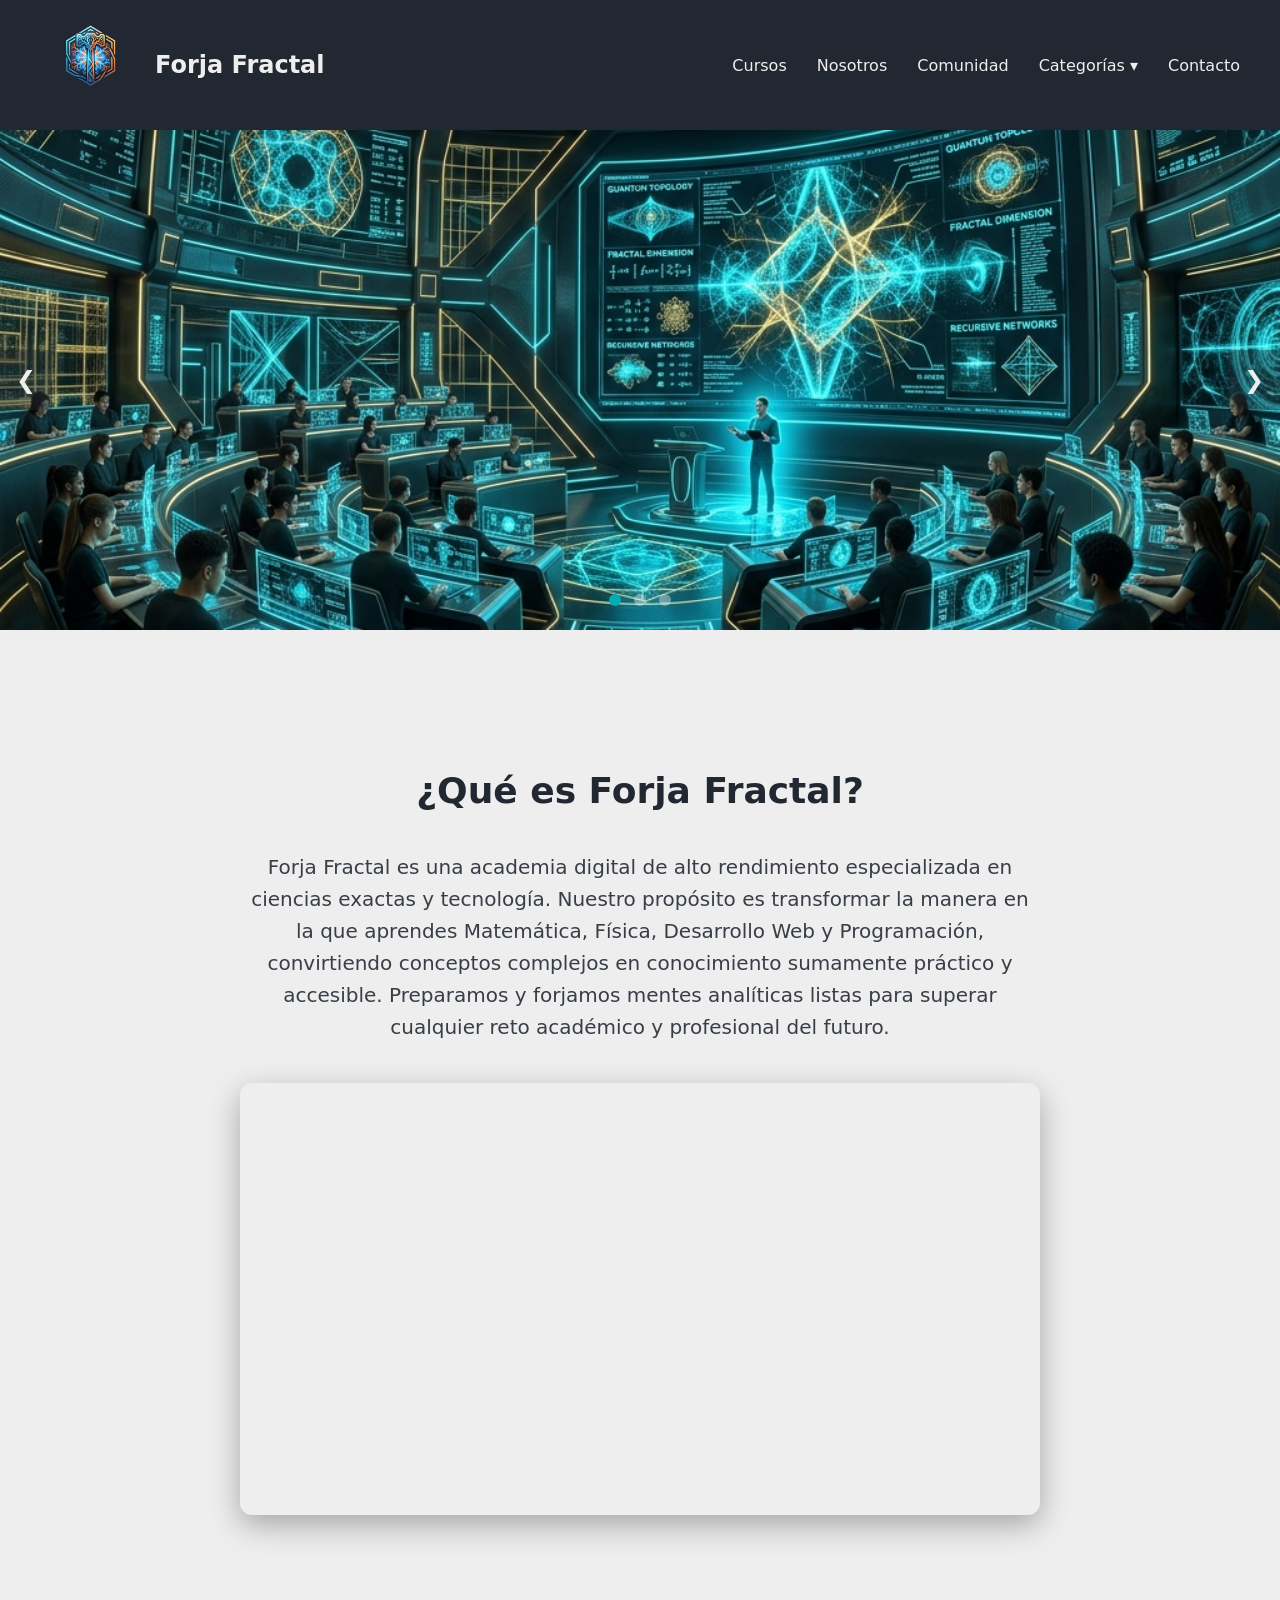
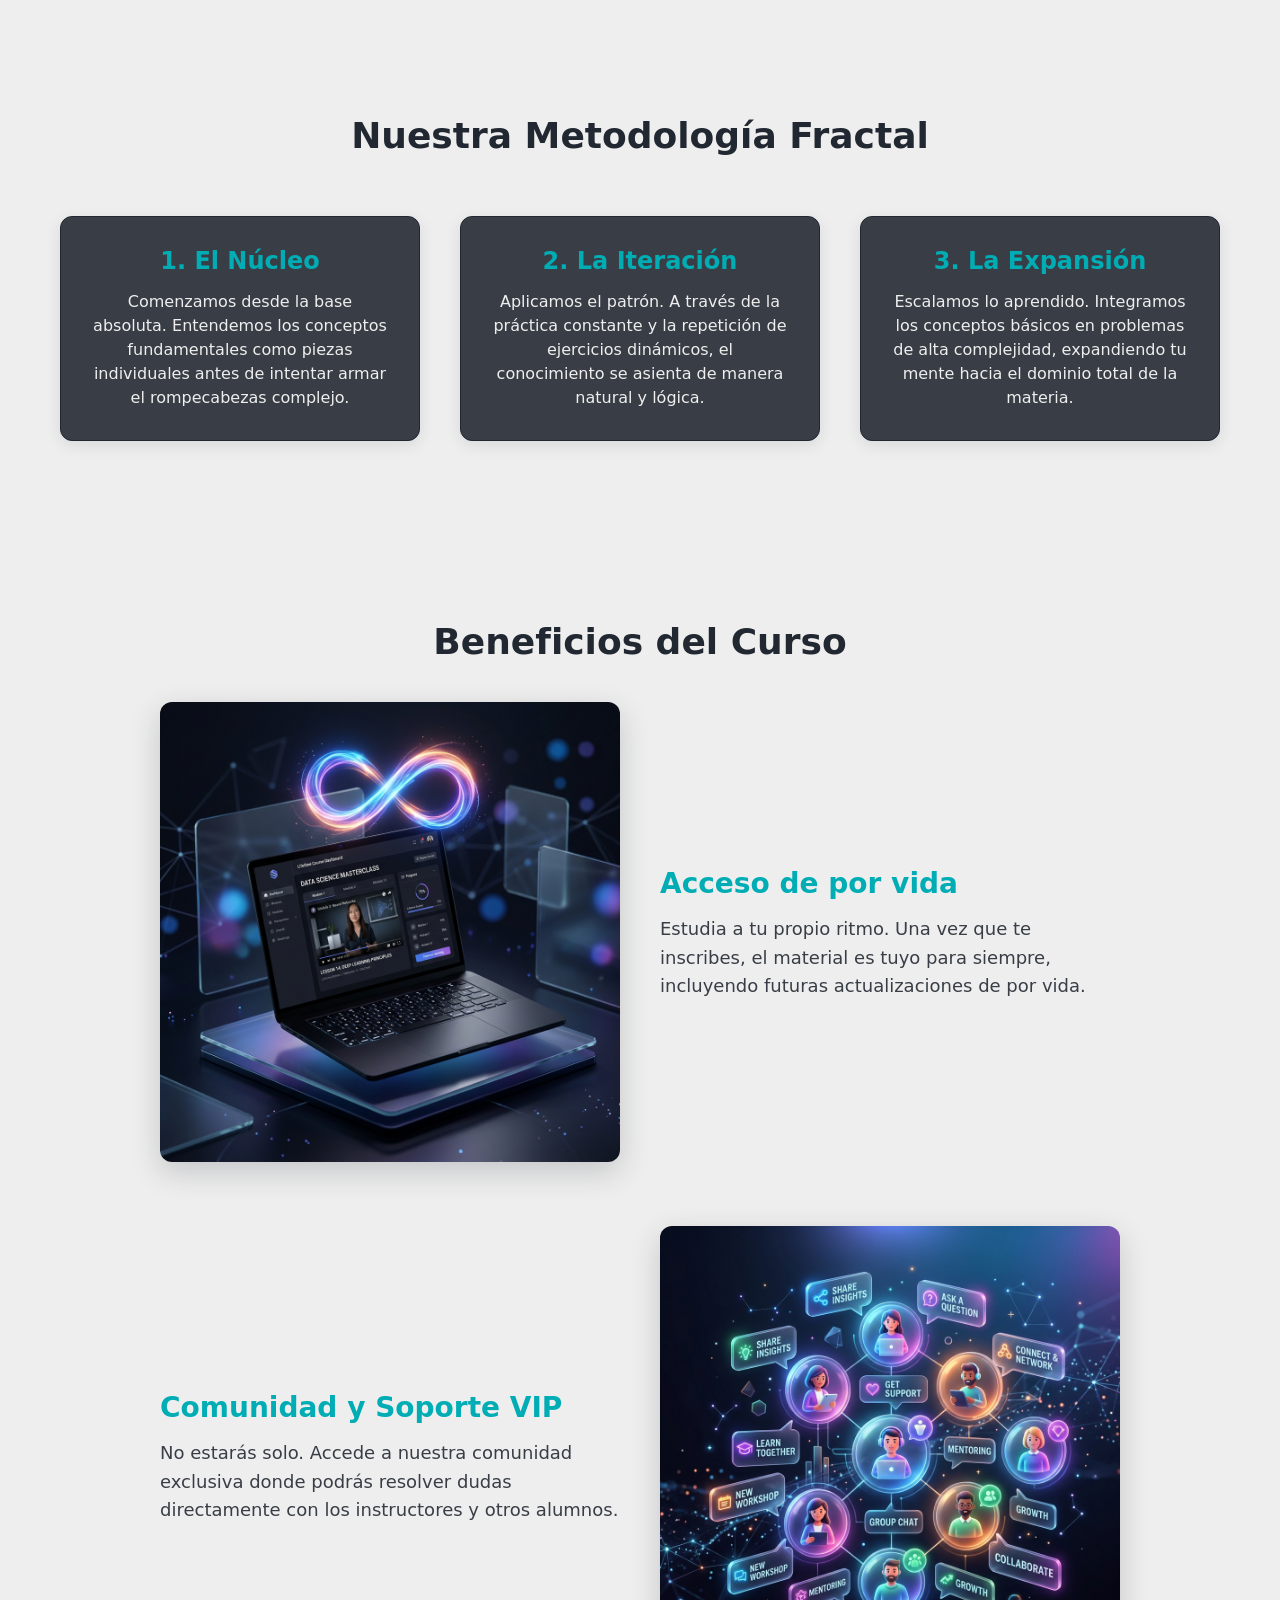
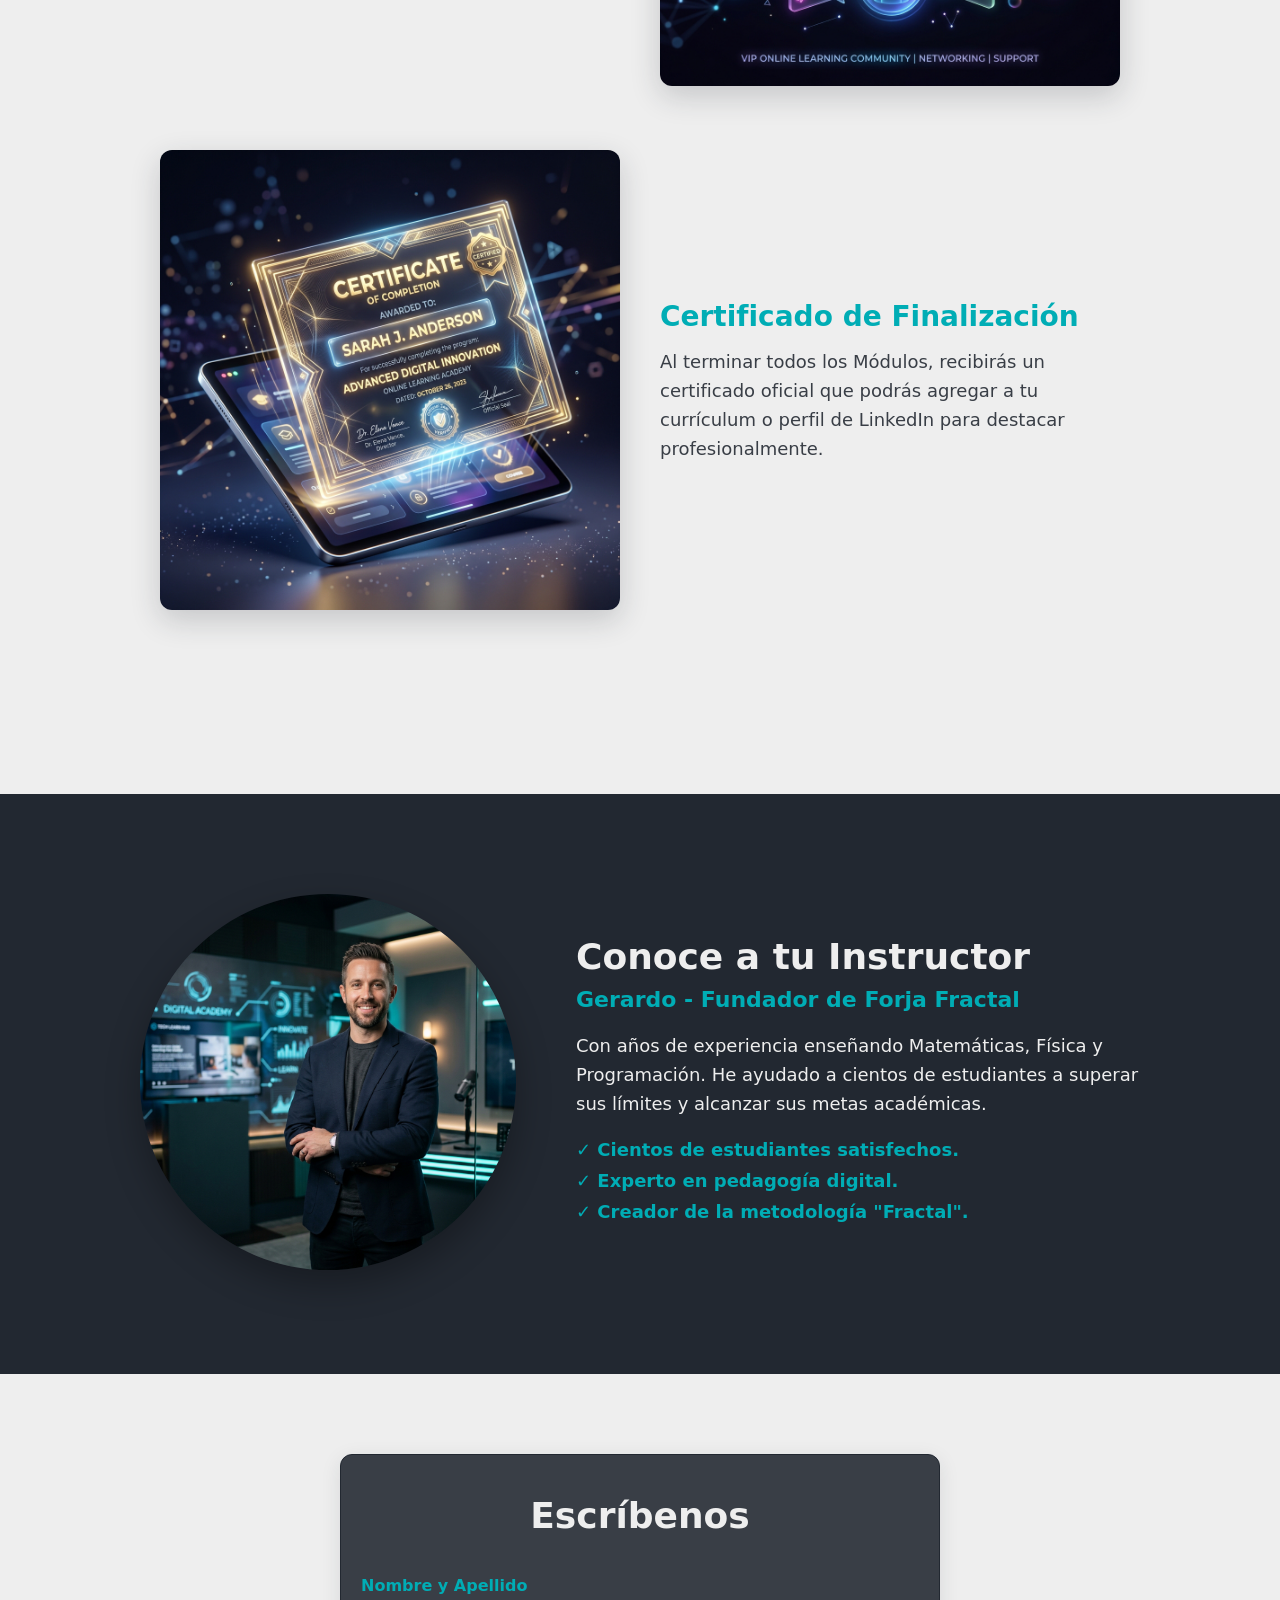
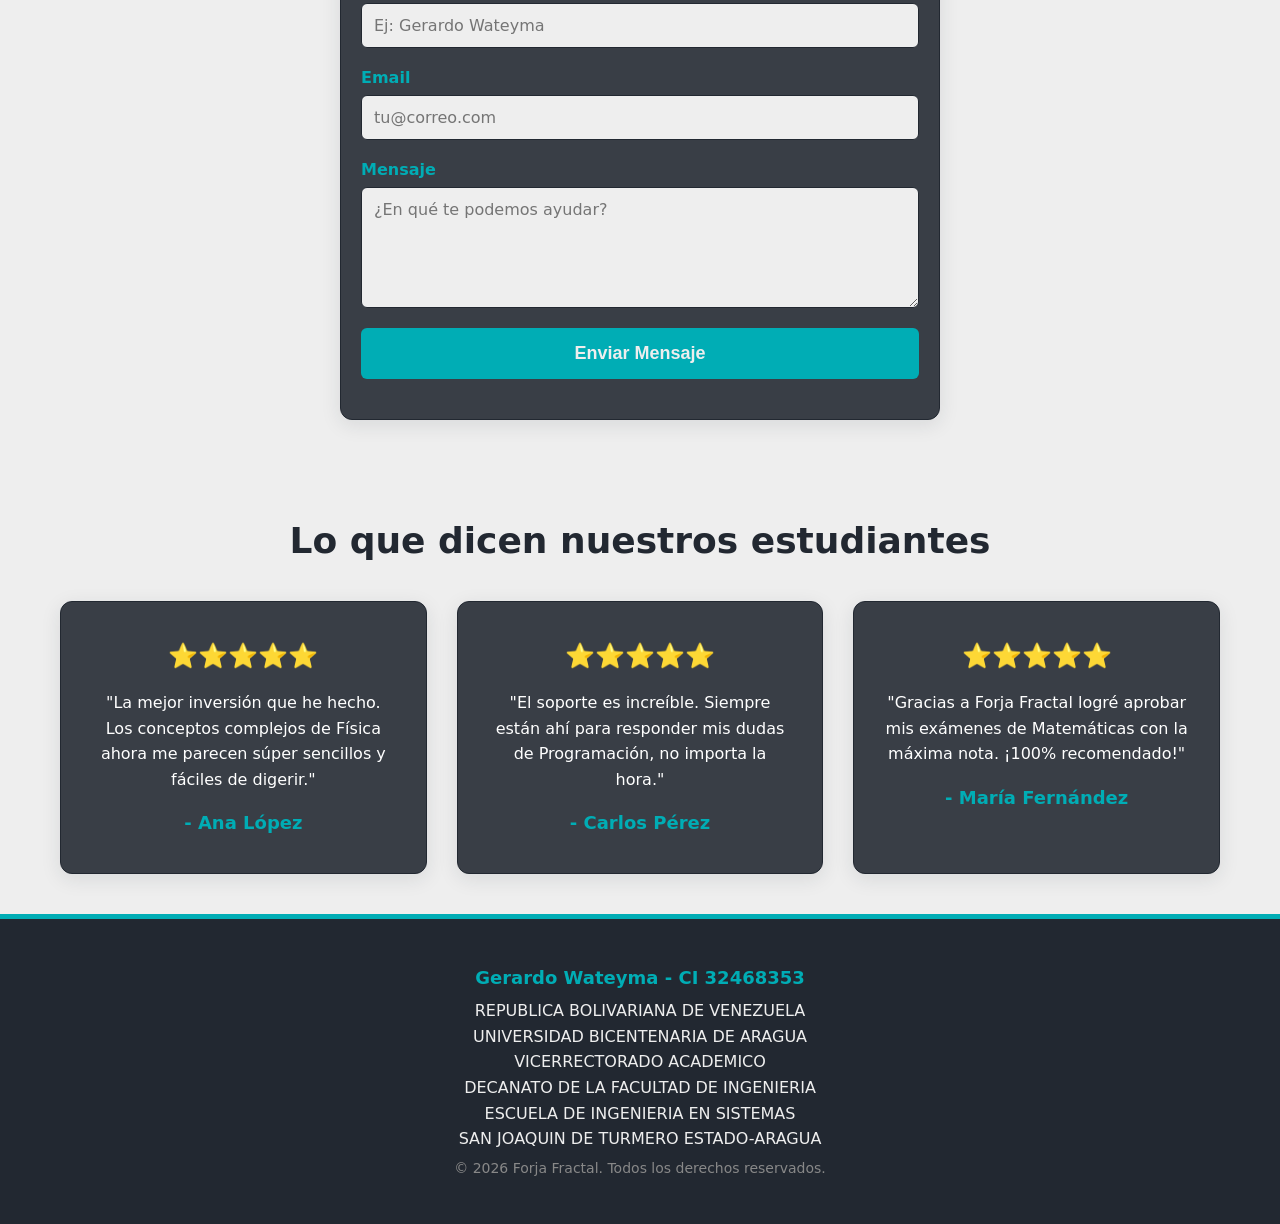
<file: index.html>
<!DOCTYPE html>
<html lang="es">

<head>
    <meta charset="UTF-8">
    <meta name="viewport" content="width=device-width, initial-scale=1.0">
    <link rel="stylesheet" href="style.css">
    <title>Forja Fractal</title>
</head>

<body>
    <header>
        <a href="#" class="logo-container">
            <img src="./assets/images/Logo-Forja-Fractal.png" class="logo" alt="Logo">
            <h1>Forja Fractal</h1>
        </a>
        <input type="checkbox" id="menu-toggle" class="menu-toggle">
        <label for="menu-toggle" class="hamburger">&#9776;</label>
        <nav>
            <a href="cursos.html">Cursos</a>
            <a href="nosotros.html">Nosotros</a>
            <a href="comunidad.html">Comunidad</a>
            <div class="dropdown">
                <a href="#">Categorías &#9662;</a>
                <ul class="sub-menu">
                    <li><a href="matematica.html">Matemática</a></li>
                    <li><a href="fisica.html">Física</a></li>
                    <li><a href="desarrollo_web.html">Desarrollo Web</a></li>
                    <li><a href="programacion.html">Programación</a></li>

                </ul>
            </div>
            <a href="#contacto">Contacto</a>
        </nav>
        <a href="#" class="btn">Menu</a>
    </header>

    <!--Carrusel de imagenes-->
    <div class="slider">
        <!-- Radios ocultos para controlar el carrusel -->
        <input type="radio" name="slider" id="s1" checked>
        <input type="radio" name="slider" id="s2">
        <input type="radio" name="slider" id="s3">

        <div class="slides-container">
            <div class="slide slide-1">
                <img src="./assets/images/image1.png" alt="">
            </div>
            <div class="slide slide-2">
                <img src="./assets/images/image2.png" alt="">
            </div>
            <div class="slide slide-3">
                <img src="./assets/images/image3.png" alt="">
            </div>
        </div>

        <!-- Controles Flechas -->
        <label for="s3" class="prev nav-1">&#10094;</label>
        <label for="s2" class="next nav-1">&#10095;</label>

        <label for="s1" class="prev nav-2">&#10094;</label>
        <label for="s3" class="next nav-2">&#10095;</label>

        <label for="s2" class="prev nav-3">&#10094;</label>
        <label for="s1" class="next nav-3">&#10095;</label>

        <!-- Indicadores -->
        <div class="dots">
            <label for="s1" class="dot dot-1"></label>
            <label for="s2" class="dot dot-2"></label>
            <label for="s3" class="dot dot-3"></label>
        </div>
    </div>
    <!-- FINCarrusel -->

    <!-- SECCIÓN: QUÉ ES LA PÁGINA / EL NEGOCIO -->
    <section class="sec0 sobre-nosotros">
        <div class="beneficios contenido-sobre-nosotros">
            <h2 class="titulo-seccion">¿Qué es Forja Fractal?</h2>
            <p>Forja Fractal es una academia digital de alto rendimiento especializada en ciencias exactas y tecnología.
                Nuestro propósito es transformar la manera en la que aprendes Matemática, Física, Desarrollo Web y
                Programación, convirtiendo conceptos complejos en conocimiento sumamente práctico y accesible.
                Preparamos y forjamos mentes analíticas listas para superar cualquier reto académico y profesional del
                futuro.</p>
            <div class="video-container">
                <iframe src="https://www.youtube.com/embed/Wea_1L-C9Xo" frameborder="0" allowfullscreen></iframe>
            </div>
        </div>
    </section>

    <h2 class="titulo-seccion">Nuestra Metodología Fractal</h2>
    <section class="sec1">
        <div class="contenedor-modulo-1">
            <div class="modulo" onclick="window.location.href='proximamente.html'" style="cursor: pointer;"
                title="Próximamente">
                <h3 class="titulo-modulo">1. El Núcleo</h3>
                <p class="descripcion-modulo">Comenzamos desde la base absoluta. Entendemos los conceptos fundamentales
                    como piezas individuales antes de intentar armar el rompecabezas complejo.</p>
            </div>
        </div>
        <div class="contenedor-modulo-2">
            <div class="modulo" onclick="window.location.href='proximamente.html'" style="cursor: pointer;"
                title="Próximamente">
                <h3 class="titulo-modulo">2. La Iteración</h3>
                <p class="descripcion-modulo">Aplicamos el patrón. A través de la práctica constante y la repetición de
                    ejercicios dinámicos, el conocimiento se asienta de manera natural y lógica.</p>
            </div>
        </div>
        <div class="contenedor-modulo-3">
            <div class="modulo" onclick="window.location.href='proximamente.html'" style="cursor: pointer;"
                title="Próximamente">
                <h3 class="titulo-modulo">3. La Expansión</h3>
                <p class="descripcion-modulo">Escalamos lo aprendido. Integramos los conceptos básicos en problemas de
                    alta complejidad, expandiendo tu mente hacia el dominio total de la materia.</p>
            </div>
        </div>
    </section>

    <!-- SECCIÓN 2: BENEFICIOS -->
    <section class="sec2 beneficios">
        <h2 class="titulo-seccion">Beneficios del Curso</h2>
        <div class="fila-beneficio">
            <div class="imagen-beneficio">
                <img src="./assets/images/beneficio_acceso.png" alt="Acceso de por vida">
            </div>
            <div class="texto-beneficio">
                <h3>Acceso de por vida</h3>
                <p>Estudia a tu propio ritmo. Una vez que te inscribes, el material es tuyo para siempre, incluyendo
                    futuras actualizaciones de por vida.</p>
            </div>
        </div>
        <div class="fila-beneficio inverso">
            <div class="imagen-beneficio">
                <img src="./assets/images/beneficio_comunidad.png" alt="Comunidad VIP">
            </div>
            <div class="texto-beneficio">
                <h3>Comunidad y Soporte VIP</h3>
                <p>No estarás solo. Accede a nuestra comunidad exclusiva donde podrás resolver dudas directamente con
                    los instructores y otros alumnos.</p>
            </div>
        </div>
        <div class="fila-beneficio">
            <div class="imagen-beneficio">
                <img src="./assets/images/beneficio_certificado.png" alt="Certificado de Finalización">
            </div>
            <div class="texto-beneficio">
                <h3>Certificado de Finalización</h3>
                <p>Al terminar todos los Módulos, recibirás un certificado oficial que podrás agregar a tu currículum o
                    perfil de LinkedIn para destacar profesionalmente.</p>
            </div>
        </div>
    </section>

    <!-- SECCIÓN 3: AUTORIDAD / INSTRUCTOR -->
    <section class="sec3 instructor">
        <div class="contenedor-instructor">
            <div class="foto-instructor">
                <img src="./assets/images/instructor.png" alt="Instructor de Forja Fractal"
                    style="width: 100%; border-radius: 50%; box-shadow: 0 15px 35px rgba(0,0,0,0.3);">
            </div>
            <div class="info-instructor">
                <h2>Conoce a tu Instructor</h2>
                <h3>Gerardo - Fundador de Forja Fractal</h3>
                <p>Con años de experiencia enseñando Matemáticas, Física y Programación. He ayudado a cientos de
                    estudiantes a superar sus límites y alcanzar sus metas académicas.</p>
                <ul class="logros">
                    <li>✓ Cientos de estudiantes satisfechos.</li>
                    <li>✓ Experto en pedagogía digital.</li>
                    <li>✓ Creador de la metodología "Fractal".</li>
                </ul>
            </div>
        </div>
    </section>

    <!-- SECCIÓN 5: CONTACTO -->
    <section id="contacto" class="sec5 contacto">
        <h2 class="titulo-seccion">Escríbenos</h2>
        <form class="formulario-contacto" action="#" method="POST">
            <div class="campo">
                <label for="nombre">Nombre y Apellido</label>
                <input type="text" id="nombre" name="nombre" required placeholder="Ej: Gerardo Wateyma">
            </div>
            <div class="campo">
                <label for="email">Email</label>
                <input type="email" id="email" name="email" required placeholder="tu@correo.com">
            </div>
            <div class="campo">
                <label for="mensaje">Mensaje</label>
                <textarea id="mensaje" name="mensaje" rows="5" required
                    placeholder="¿En qué te podemos ayudar?"></textarea>
            </div>
            <button type="submit" class="btn-enviar">Enviar Mensaje</button>
        </form>
    </section>

    <!-- SECCIÓN 4: TESTIMONIOS -->
    <section class="sec4 testimonios">
        <h2 class="titulo-seccion">Lo que dicen nuestros estudiantes</h2>
        <div class="grid-testimonios">
            <div class="tarjeta-testimonio">
                <div class="estrellas">⭐⭐⭐⭐⭐</div>
                <p>"La mejor inversión que he hecho. Los conceptos complejos de Física ahora me parecen súper sencillos
                    y fáciles de digerir."</p>
                <h4>- Ana López</h4>
            </div>
            <div class="tarjeta-testimonio">
                <div class="estrellas">⭐⭐⭐⭐⭐</div>
                <p>"El soporte es increíble. Siempre están ahí para responder mis dudas de Programación, no importa la
                    hora."</p>
                <h4>- Carlos Pérez</h4>
            </div>
            <div class="tarjeta-testimonio">
                <div class="estrellas">⭐⭐⭐⭐⭐</div>
                <p>"Gracias a Forja Fractal logré aprobar mis exámenes de Matemáticas con la máxima nota. ¡100%
                    recomendado!"</p>
                <h4>- María Fernández</h4>
            </div>
        </div>
    </section>

    <!-- FOOTER -->
    <footer>
        <div class="footer-content">
            <p><strong>Gerardo Wateyma - CI 32468353</strong></p>
            <p>REPUBLICA BOLIVARIANA DE VENEZUELA<br>
                UNIVERSIDAD BICENTENARIA DE ARAGUA<br>
                VICERRECTORADO ACADEMICO<br>
                DECANATO DE LA FACULTAD DE INGENIERIA<br>
                ESCUELA DE INGENIERIA EN SISTEMAS<br>
                SAN JOAQUIN DE TURMERO ESTADO-ARAGUA</p>
            <p class="copyright">&copy; 2026 Forja Fractal. Todos los derechos reservados.</p>
        </div>
    </footer>
</body>

</html>
</file>
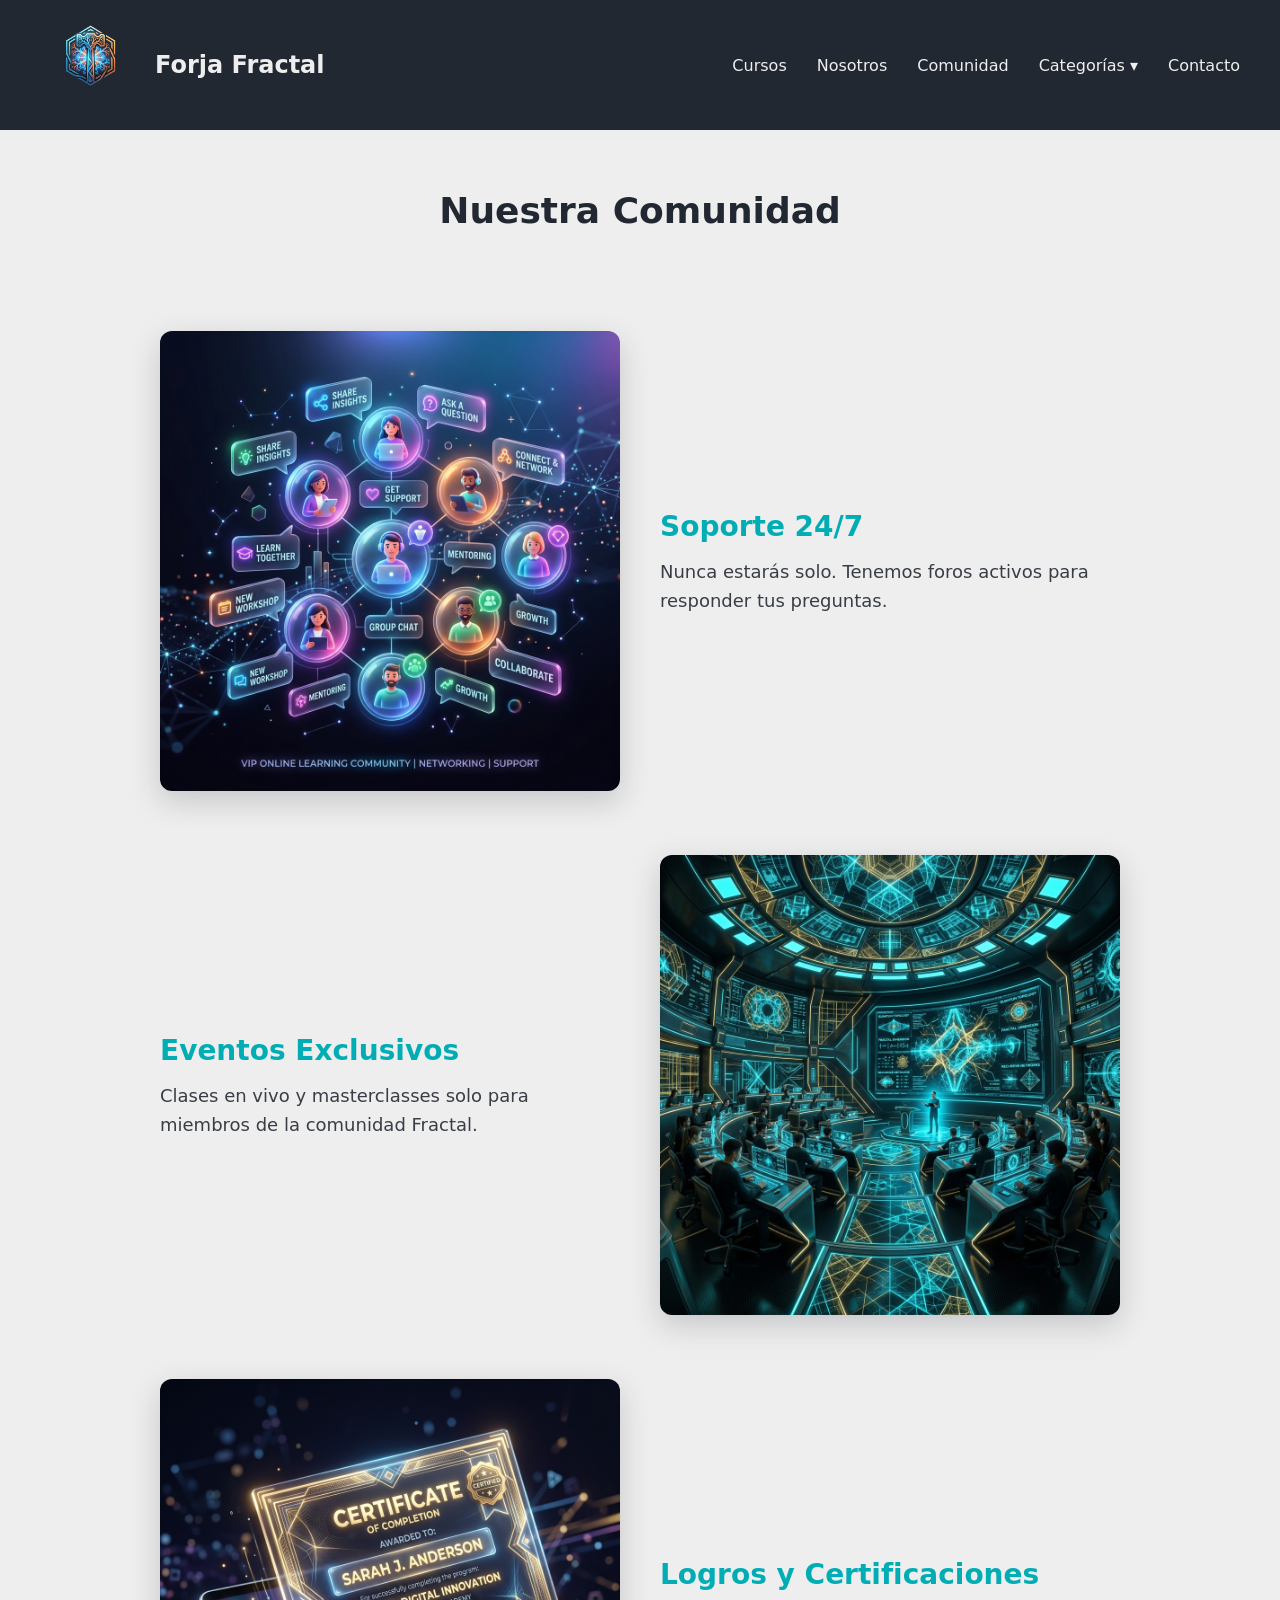
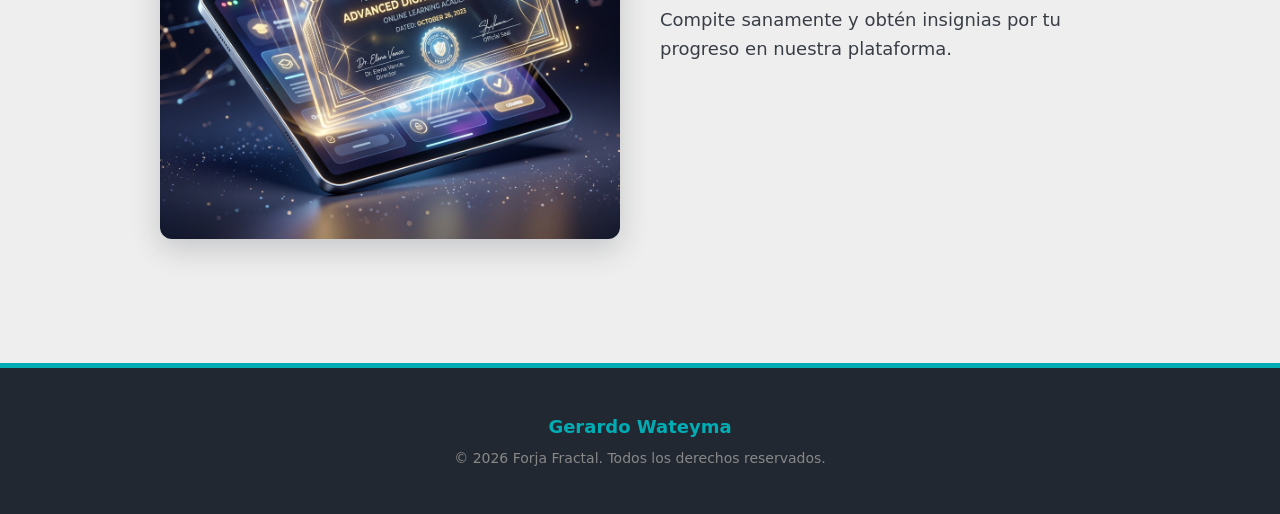
<file: comunidad.html>
<!DOCTYPE html>
<html lang="es">
<head>
    <meta charset="UTF-8">
    <meta name="viewport" content="width=device-width, initial-scale=1.0">
    <link rel="stylesheet" href="style.css">
    <title>Forja Fractal - Comunidad</title>
</head>
<body>
    <header>
        <a href="index.html" class="logo-container">
            <img src="./assets/images/Logo-Forja-Fractal.png" class="logo" alt="Logo">
            <h1>Forja Fractal</h1>
        </a>
                <input type="checkbox" id="menu-toggle" class="menu-toggle"><label for="menu-toggle" class="hamburger">&#9776;</label><nav>
            <a href="cursos.html">Cursos</a>
            <a href="nosotros.html">Nosotros</a>
            <a href="comunidad.html">Comunidad</a>
            <div class="dropdown">
                <a href="#">Categorías &#9662;</a>
                <ul class="sub-menu">
                    <li><a href="#">Matemática</a></li>
                    <li><a href="#">Física</a></li>
                    <li><a href="desarrollo_web.html">Desarrollo Web</a></li>
                    <li><a href="#">Programación</a></li>
                </ul>
            </div>
            <a href="index.html#contacto">Contacto</a>
        </nav>
        <a href="#" class="btn">Menu</a>
    </header>    <h2 class="titulo-seccion">Nuestra Comunidad</h2>
    <section class="beneficios">
        <div class="fila-beneficio">
            <div class="imagen-beneficio"><img src="./assets/images/beneficio_comunidad.png" alt="Comunidad"></div>
            <div class="texto-beneficio">
                <h3>Soporte 24/7</h3>
                <p>Nunca estarás solo. Tenemos foros activos para responder tus preguntas.</p>
            </div>
        </div>
        <div class="fila-beneficio inverso">
            <div class="imagen-beneficio"><img src="./assets/images/image1.png" alt="Eventos"></div>
            <div class="texto-beneficio">
                <h3>Eventos Exclusivos</h3>
                <p>Clases en vivo y masterclasses solo para miembros de la comunidad Fractal.</p>
            </div>
        </div>
        <div class="fila-beneficio">
            <div class="imagen-beneficio"><img src="./assets/images/beneficio_certificado.png" alt="Reconocimientos"></div>
            <div class="texto-beneficio">
                <h3>Logros y Certificaciones</h3>
                <p>Compite sanamente y obtén insignias por tu progreso en nuestra plataforma.</p>
            </div>
        </div>
    </section>    <!-- FOOTER -->
    <footer>
        <div class="footer-content">
            <p><strong>Gerardo Wateyma</strong></p>
            <p class="copyright">&copy; 2026 Forja Fractal. Todos los derechos reservados.</p>
        </div>
    </footer>
</body>
</html>
</file>
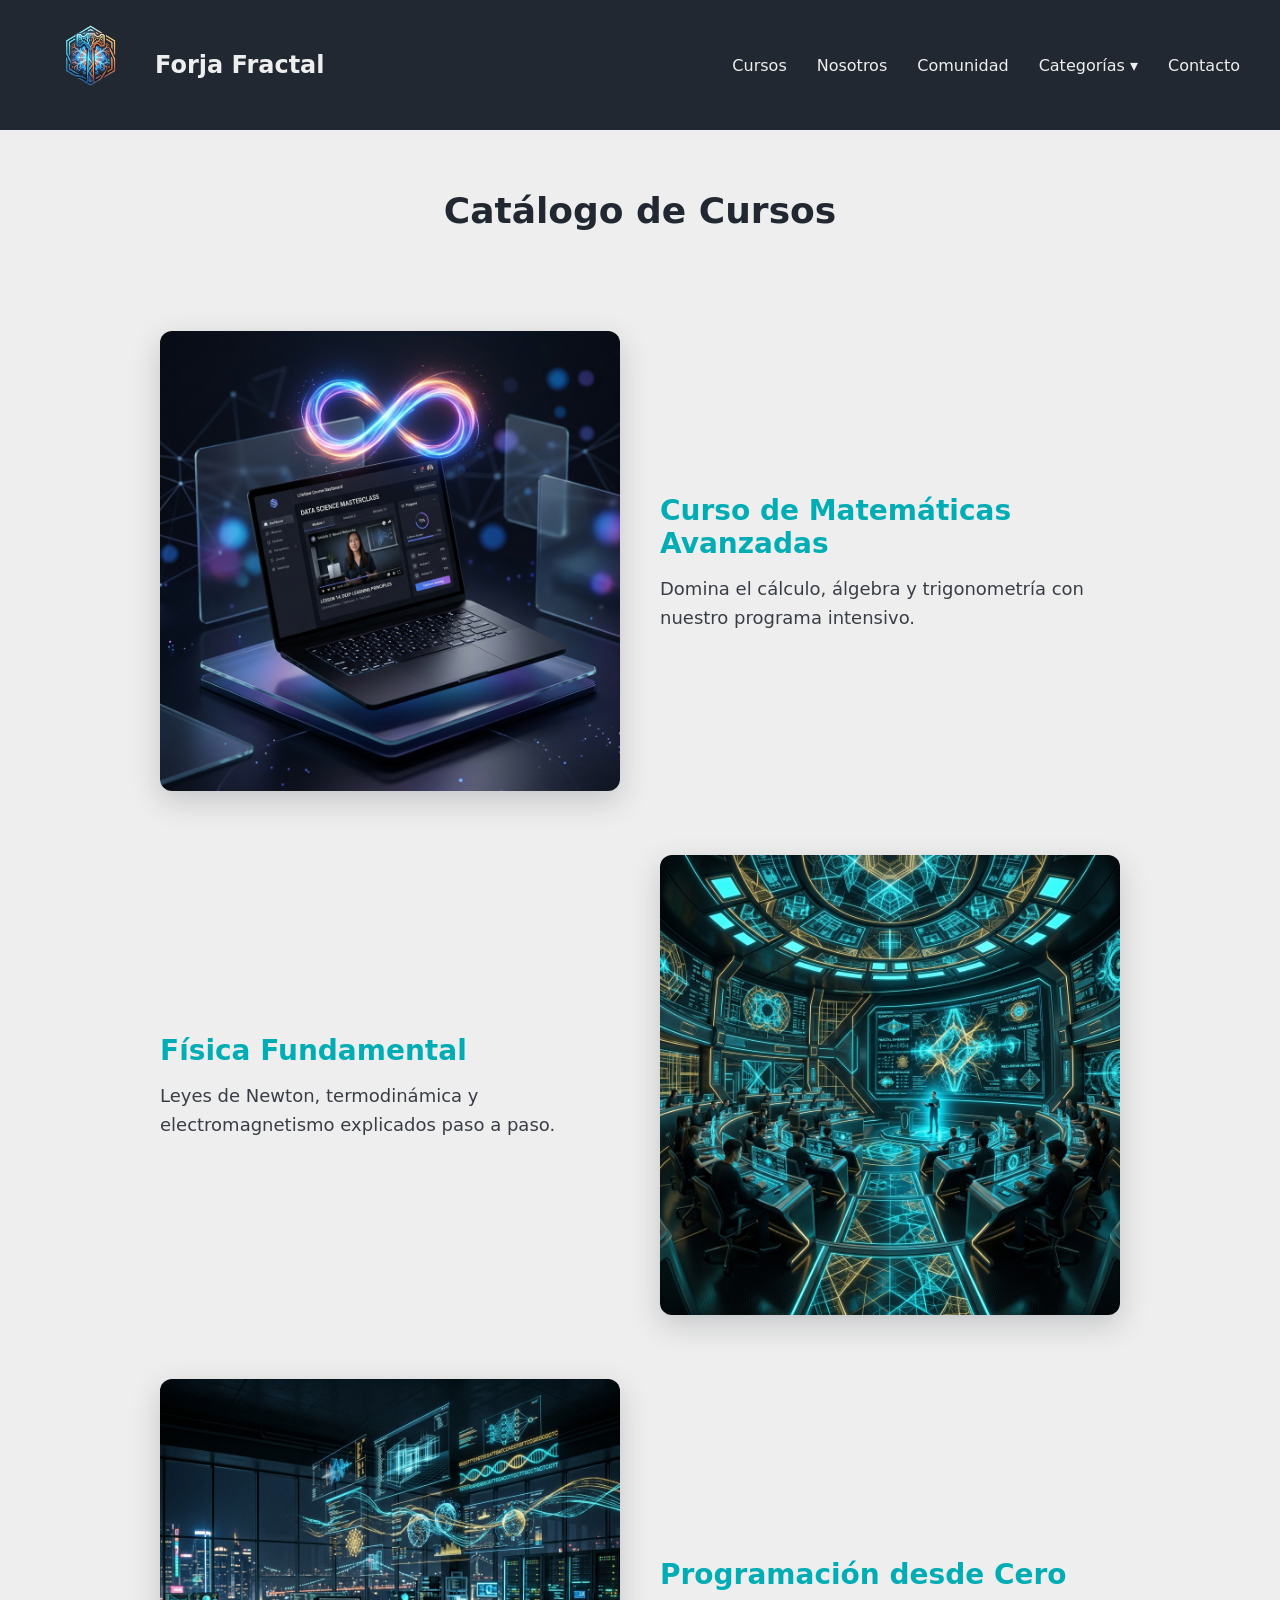
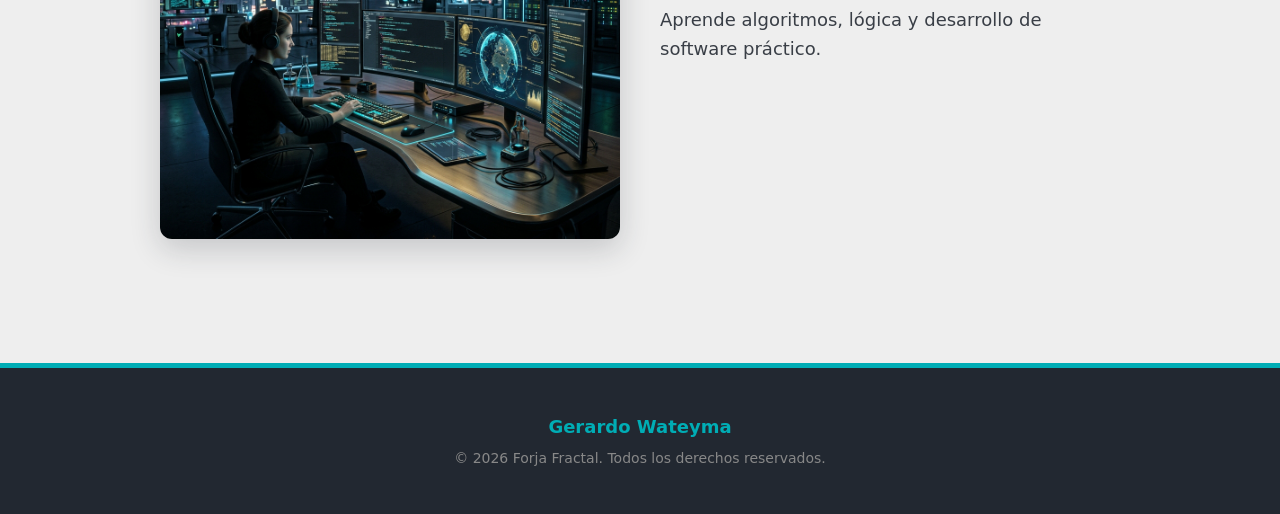
<file: cursos.html>
<!DOCTYPE html>
<html lang="es">
<head>
    <meta charset="UTF-8">
    <meta name="viewport" content="width=device-width, initial-scale=1.0">
    <link rel="stylesheet" href="style.css">
    <title>Forja Fractal - Cursos</title>
</head>
<body>
    <header>
        <a href="index.html" class="logo-container">
            <img src="./assets/images/Logo-Forja-Fractal.png" class="logo" alt="Logo">
            <h1>Forja Fractal</h1>
        </a>
                <input type="checkbox" id="menu-toggle" class="menu-toggle"><label for="menu-toggle" class="hamburger">&#9776;</label><nav>
            <a href="cursos.html">Cursos</a>
            <a href="nosotros.html">Nosotros</a>
            <a href="comunidad.html">Comunidad</a>
            <div class="dropdown">
                <a href="#">Categorías &#9662;</a>
                <ul class="sub-menu">
                    <li><a href="#">Matemática</a></li>
                    <li><a href="#">Física</a></li>
                    <li><a href="desarrollo_web.html">Desarrollo Web</a></li>
                    <li><a href="#">Programación</a></li>
                </ul>
            </div>
            <a href="index.html#contacto">Contacto</a>
        </nav>
        <a href="#" class="btn">Menu</a>
    </header>    <h2 class="titulo-seccion">Catálogo de Cursos</h2>
    <section class="beneficios">
        <div class="fila-beneficio">
            <div class="imagen-beneficio"><img src="./assets/images/beneficio_acceso.png" alt="Curso 1"></div>
            <div class="texto-beneficio">
                <h3>Curso de Matemáticas Avanzadas</h3>
                <p>Domina el cálculo, álgebra y trigonometría con nuestro programa intensivo.</p>
            </div>
        </div>
        <div class="fila-beneficio inverso">
            <div class="imagen-beneficio"><img src="./assets/images/image1.png" alt="Curso 2"></div>
            <div class="texto-beneficio">
                <h3>Física Fundamental</h3>
                <p>Leyes de Newton, termodinámica y electromagnetismo explicados paso a paso.</p>
            </div>
        </div>
        <div class="fila-beneficio">
            <div class="imagen-beneficio"><img src="./assets/images/image2.png" alt="Curso 3"></div>
            <div class="texto-beneficio">
                <h3>Programación desde Cero</h3>
                <p>Aprende algoritmos, lógica y desarrollo de software práctico.</p>
            </div>
        </div>
    </section>    <!-- FOOTER -->
    <footer>
        <div class="footer-content">
            <p><strong>Gerardo Wateyma</strong></p>
            <p class="copyright">&copy; 2026 Forja Fractal. Todos los derechos reservados.</p>
        </div>
    </footer>
</body>
</html>
</file>
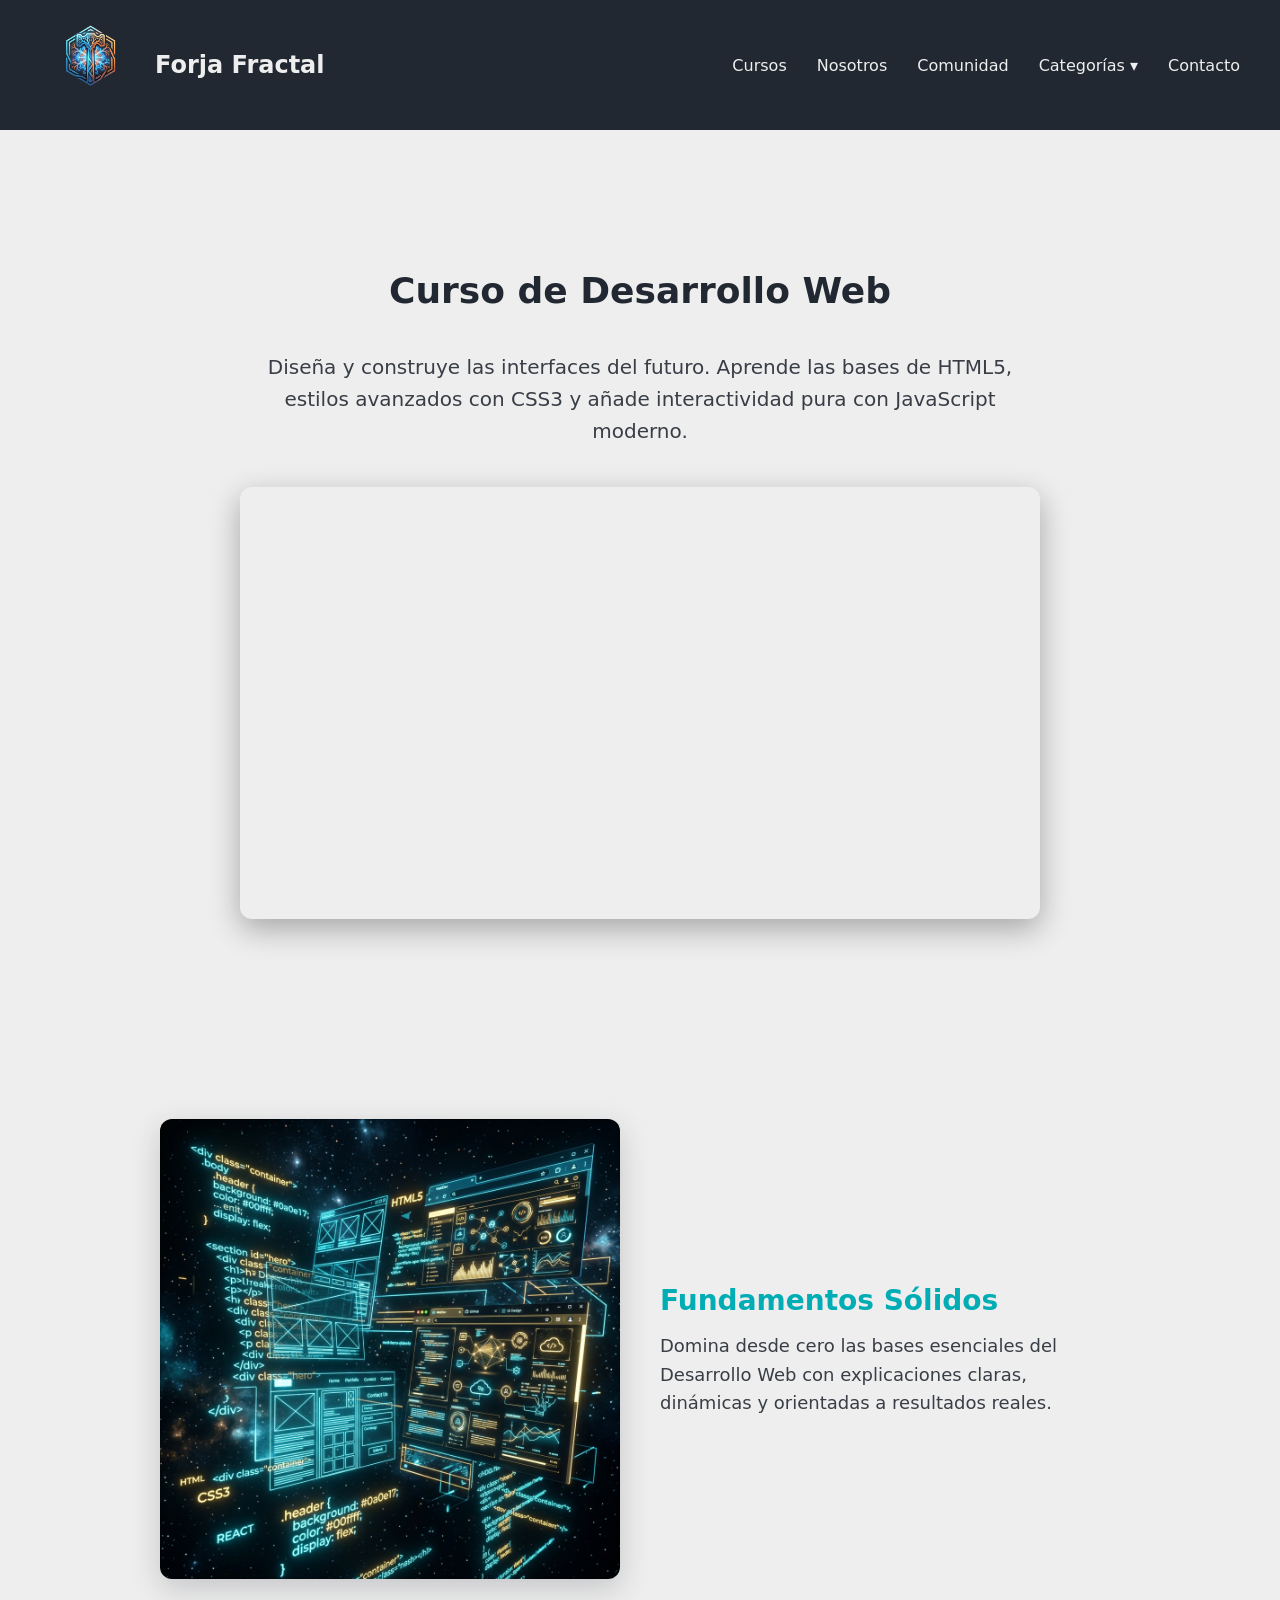
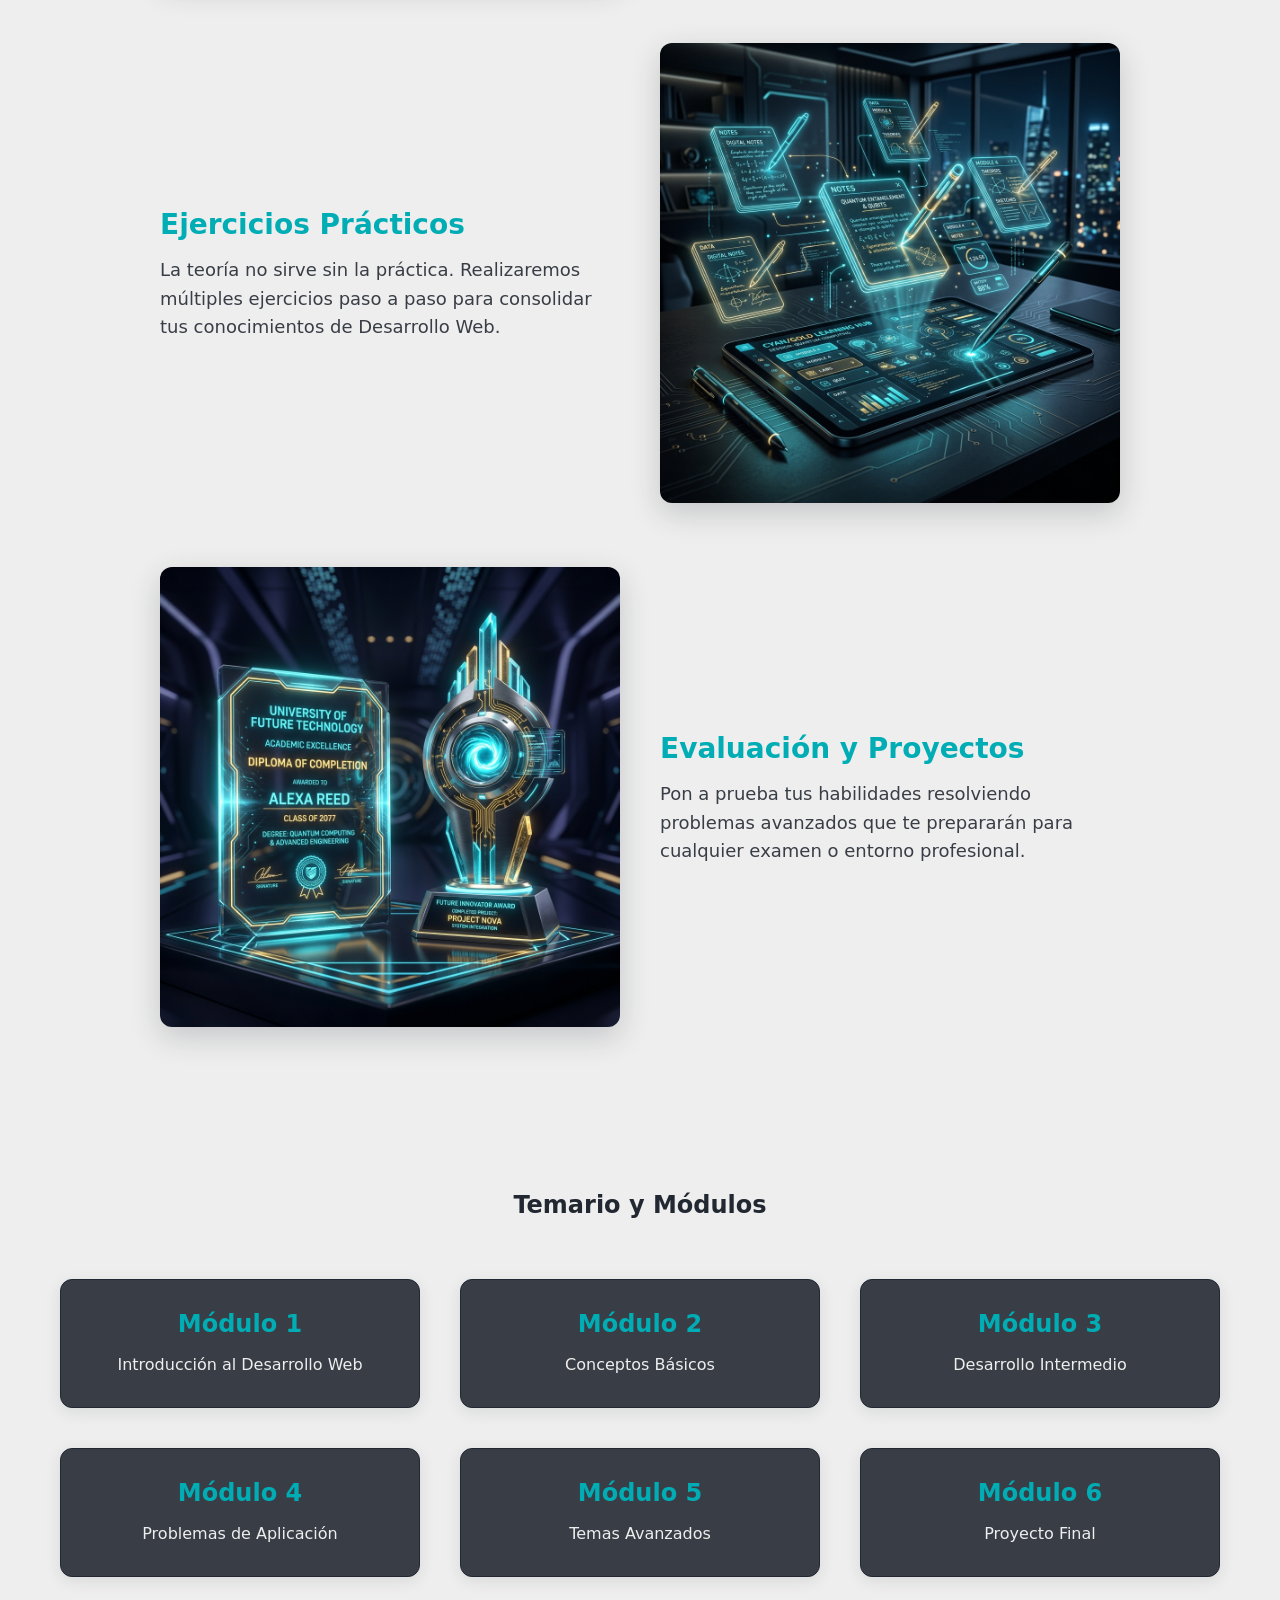
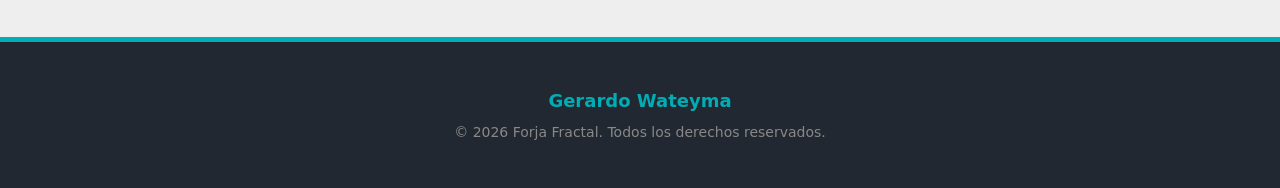
<file: desarrollo_web.html>
<!DOCTYPE html>
<html lang="es">
<head>
    <meta charset="UTF-8">
    <meta name="viewport" content="width=device-width, initial-scale=1.0">
    <link rel="stylesheet" href="style.css">
    <title>Forja Fractal - Desarrollo Web</title>
</head>
<body>
    <header>
        <a href="index.html" class="logo-container">
            <img src="./assets/images/Logo-Forja-Fractal.png" class="logo" alt="Logo">
            <h1>Forja Fractal</h1>
        </a>
        <input type="checkbox" id="menu-toggle" class="menu-toggle"><label for="menu-toggle" class="hamburger">&#9776;</label><nav>
            <a href="cursos.html">Cursos</a>
            <a href="nosotros.html">Nosotros</a>
            <a href="comunidad.html">Comunidad</a>
            <div class="dropdown">
                <a href="#">Categorías &#9662;</a>
                <ul class="sub-menu">
                    <li><a href="matematica.html">Matemática</a></li>
                    <li><a href="fisica.html">Física</a></li>
                    <li><a href="desarrollo_web.html">Desarrollo Web</a></li>
                    <li><a href="programacion.html">Programación</a></li>
                </ul>
            </div>
            <a href="index.html#contacto">Contacto</a>
        </nav>
        <a href="#" class="btn">Menu</a>
    </header>

    <section class="sec0 sobre-nosotros">
        <div class="beneficios contenido-sobre-nosotros">
            <h2 class="titulo-seccion">Curso de Desarrollo Web</h2>
            <p>Diseña y construye las interfaces del futuro. Aprende las bases de HTML5, estilos avanzados con CSS3 y añade interactividad pura con JavaScript moderno.</p>
            <div class="video-container">
                <iframe src="https://www.youtube.com/embed/rbuYtrNUyg4" frameborder="0" allowfullscreen></iframe>
            </div>
        </div>
    </section>

    <!-- 3 Secciones de Información (Imagen + Texto) -->
    <section class="sec2 beneficios">
        <div class="fila-beneficio">
            <div class="imagen-beneficio">
                <img src="./assets/images/desarrollo_web.png" alt="Fundamentos">
            </div>
            <div class="texto-beneficio">
                <h3>Fundamentos Sólidos</h3>
                <p>Domina desde cero las bases esenciales del Desarrollo Web con explicaciones claras, dinámicas y orientadas a resultados reales.</p>
            </div>
        </div>
        <div class="fila-beneficio inverso">
            <div class="imagen-beneficio">
                <img src="./assets/images/ejercicios.png" alt="Práctica">
            </div>
            <div class="texto-beneficio">
                <h3>Ejercicios Prácticos</h3>
                <p>La teoría no sirve sin la práctica. Realizaremos múltiples ejercicios paso a paso para consolidar tus conocimientos de Desarrollo Web.</p>
            </div>
        </div>
        <div class="fila-beneficio">
            <div class="imagen-beneficio">
                <img src="./assets/images/proyectos.png" alt="Proyectos">
            </div>
            <div class="texto-beneficio">
                <h3>Evaluación y Proyectos</h3>
                <p>Pon a prueba tus habilidades resolviendo problemas avanzados que te prepararán para cualquier examen o entorno profesional.</p>
            </div>
        </div>
    </section>

    <h2 class="titulo-modulo">Temario y Módulos</h2>
    <section class="sec1">
        <div class="contenedor-modulo-1">
            <div class="modulo">
                <h3 class="titulo-modulo">Módulo 1</h3>
                <p class="descripcion-modulo">Introducción al Desarrollo Web</p>
            </div>
        </div>
        <div class="contenedor-modulo-2">
            <div class="modulo">
                <h3 class="titulo-modulo">Módulo 2</h3>
                <p class="descripcion-modulo">Conceptos Básicos</p>
            </div>
        </div>
        <div class="contenedor-modulo-3">
            <div class="modulo">
                <h3 class="titulo-modulo">Módulo 3</h3>
                <p class="descripcion-modulo">Desarrollo Intermedio</p>
            </div>
        </div>
        <div class="contenedor-modulo-4">
            <div class="modulo">
                <h3 class="titulo-modulo">Módulo 4</h3>
                <p class="descripcion-modulo">Problemas de Aplicación</p>
            </div>
        </div>
        <div class="contenedor-modulo-5">
            <div class="modulo">
                <h3 class="titulo-modulo">Módulo 5</h3>
                <p class="descripcion-modulo">Temas Avanzados</p>
            </div>
        </div>
        <div class="contenedor-modulo-6">
            <div class="modulo">
                <h3 class="titulo-modulo">Módulo 6</h3>
                <p class="descripcion-modulo">Proyecto Final</p>
            </div>
        </div>
    </section>

    <footer>
        <div class="footer-content">
            <p><strong>Gerardo Wateyma</strong></p>
            <p class="copyright">&copy; 2026 Forja Fractal. Todos los derechos reservados.</p>
        </div>
    </footer>
</body>
</html>
</file>
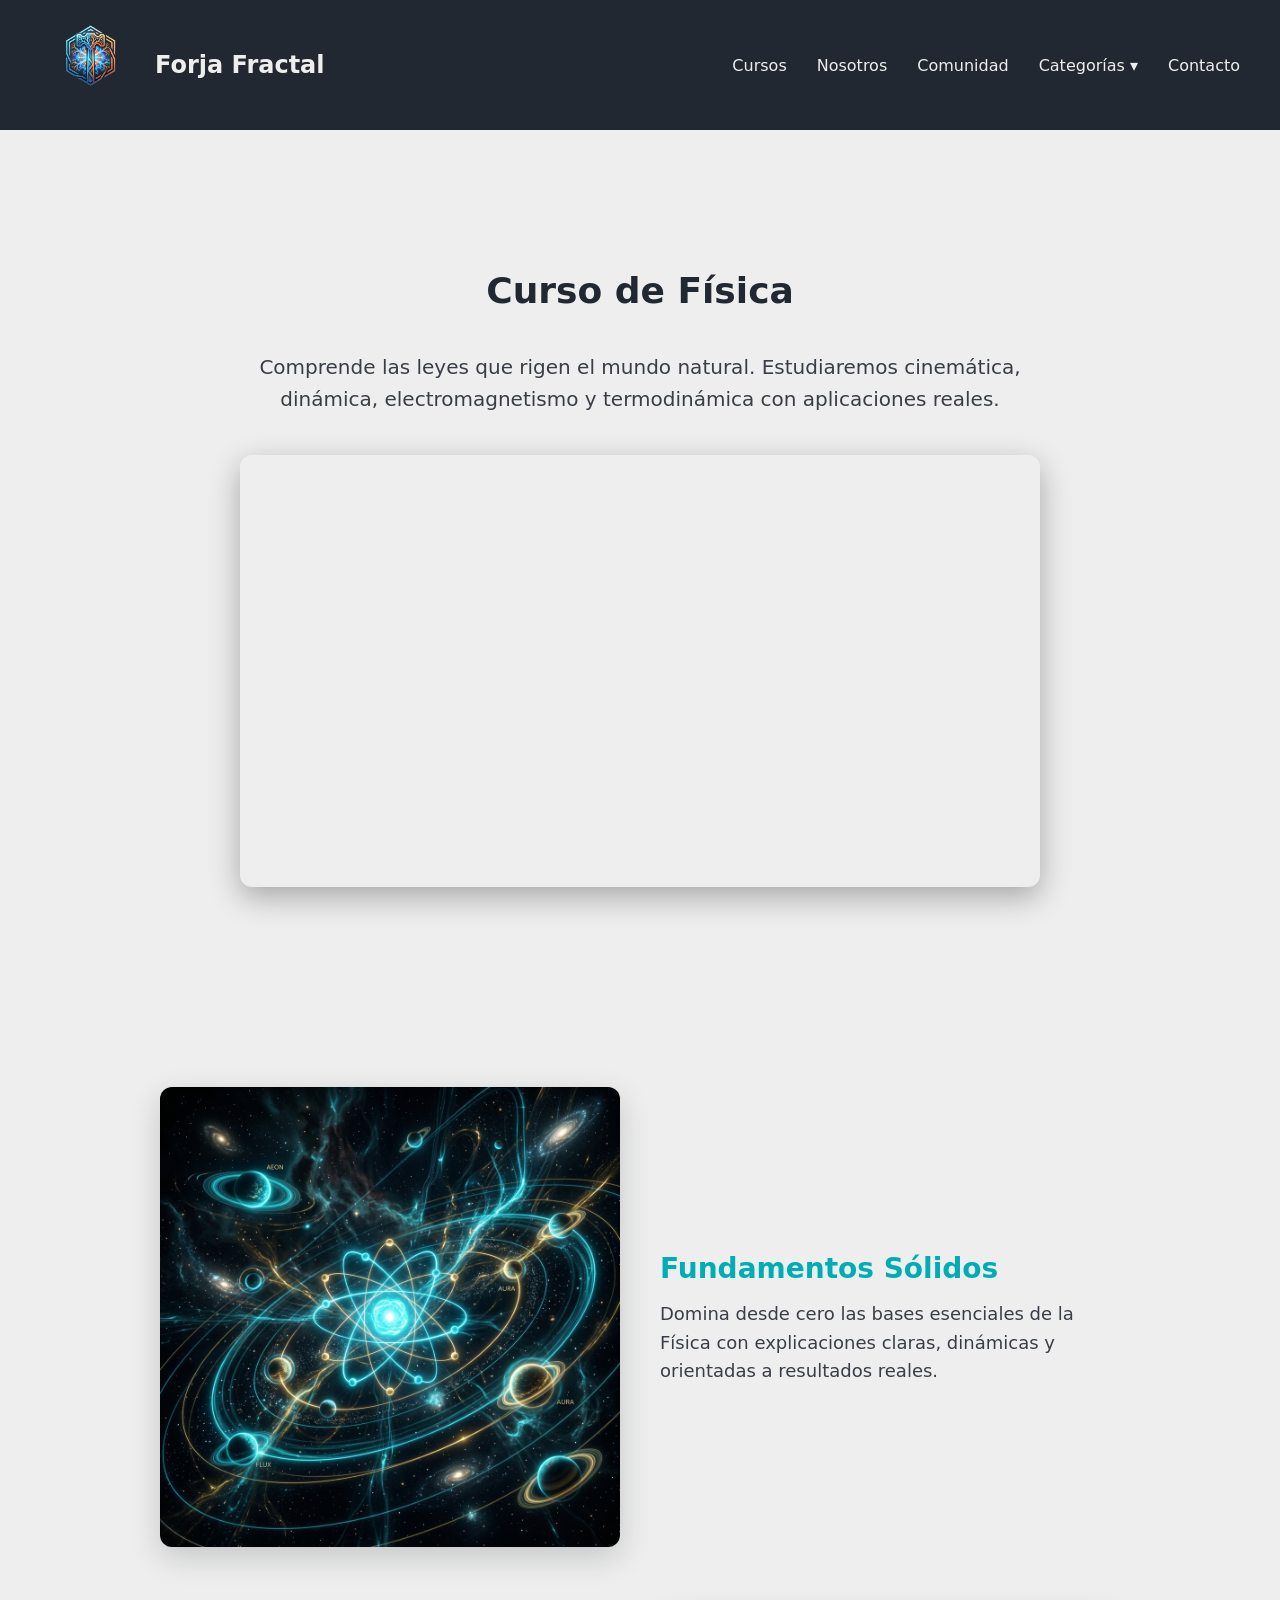
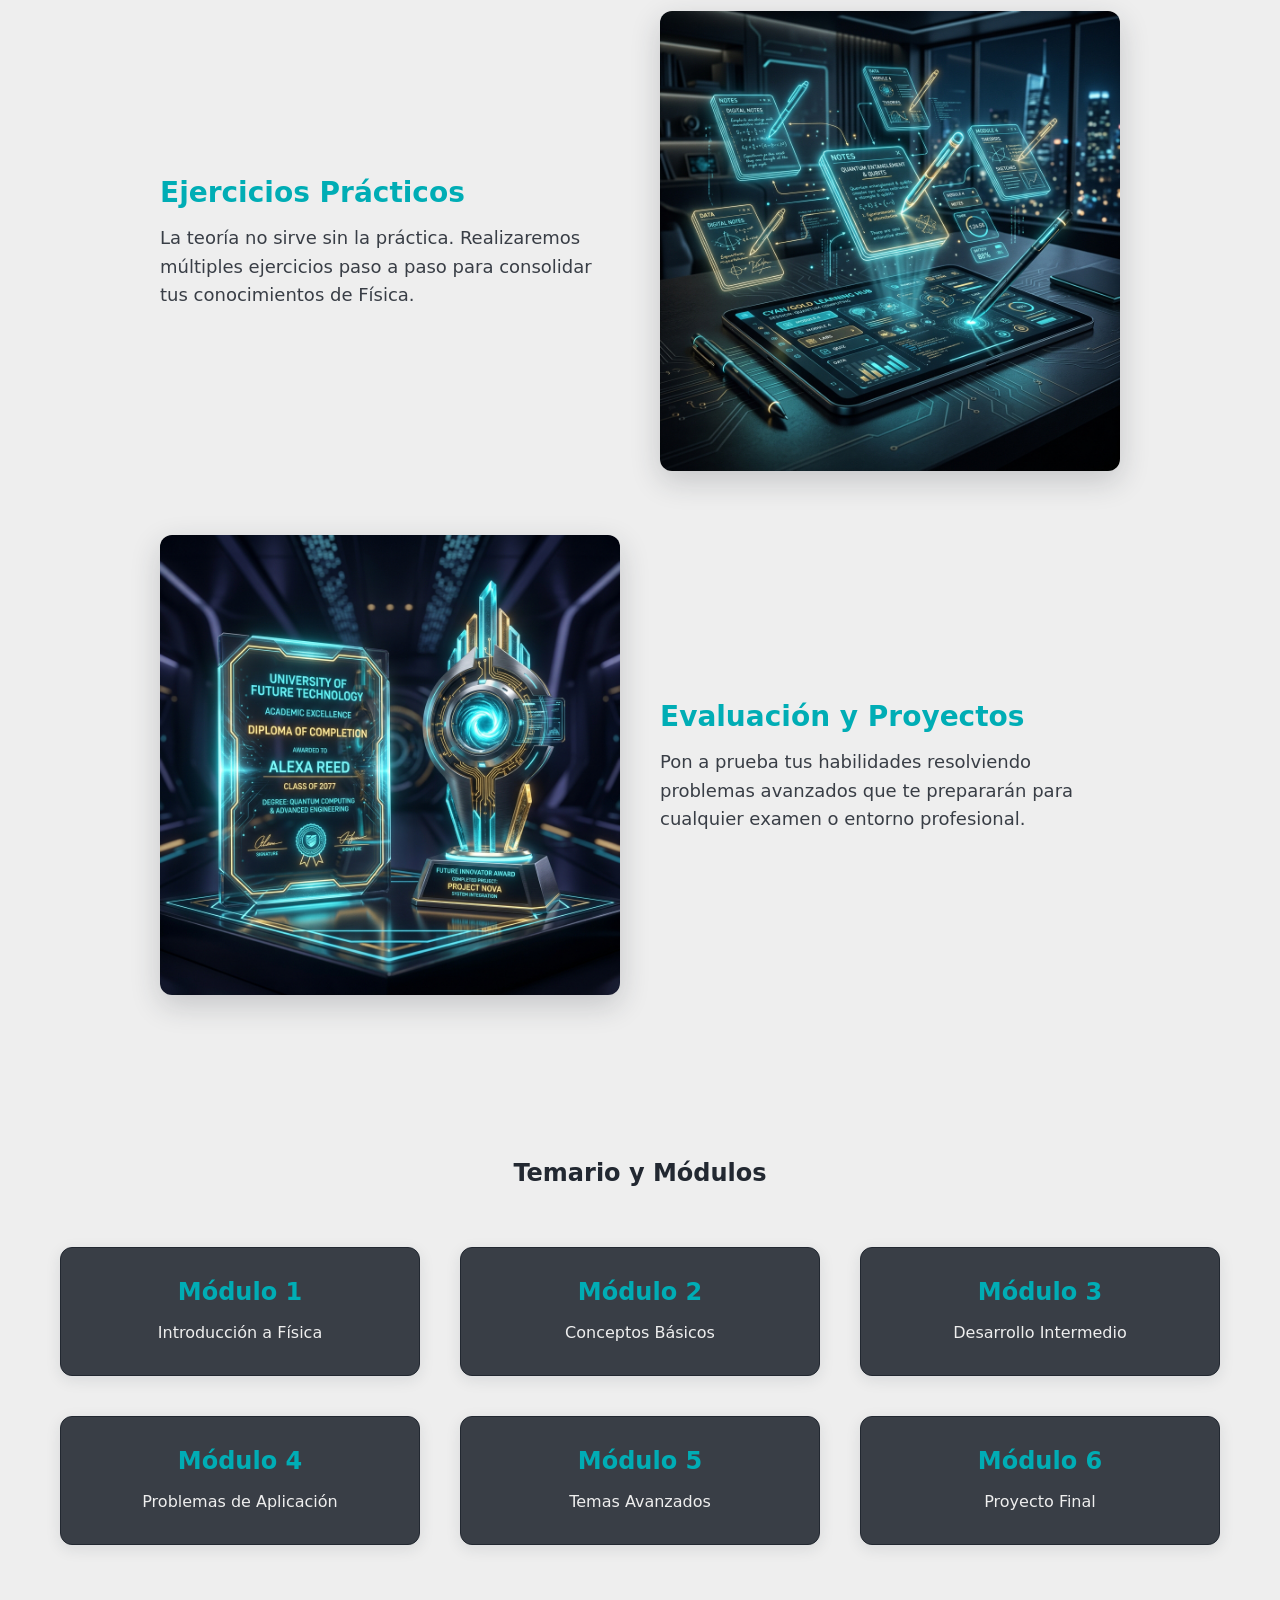
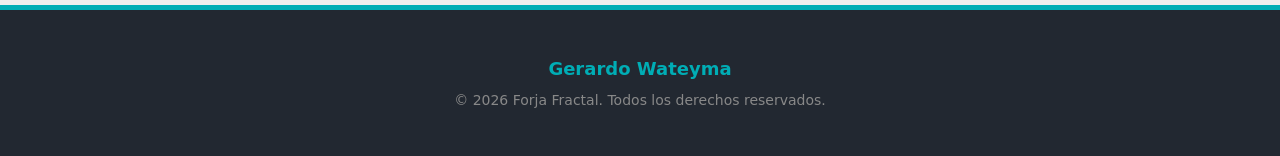
<file: fisica.html>
<!DOCTYPE html>
<html lang="es">
<head>
    <meta charset="UTF-8">
    <meta name="viewport" content="width=device-width, initial-scale=1.0">
    <link rel="stylesheet" href="style.css">
    <title>Forja Fractal - Física</title>
</head>
<body>
    <header>
        <a href="index.html" class="logo-container">
            <img src="./assets/images/Logo-Forja-Fractal.png" class="logo" alt="Logo">
            <h1>Forja Fractal</h1>
        </a>
        <input type="checkbox" id="menu-toggle" class="menu-toggle"><label for="menu-toggle" class="hamburger">&#9776;</label><nav>
            <a href="cursos.html">Cursos</a>
            <a href="nosotros.html">Nosotros</a>
            <a href="comunidad.html">Comunidad</a>
            <div class="dropdown">
                <a href="#">Categorías &#9662;</a>
                <ul class="sub-menu">
                    <li><a href="matematica.html">Matemática</a></li>
                    <li><a href="fisica.html">Física</a></li>
                    <li><a href="desarrollo_web.html">Desarrollo Web</a></li>
                    <li><a href="programacion.html">Programación</a></li>
                </ul>
            </div>
            <a href="index.html#contacto">Contacto</a>
        </nav>
        <a href="#" class="btn">Menu</a>
    </header>

    <section class="sec0 sobre-nosotros">
        <div class="beneficios contenido-sobre-nosotros">
            <h2 class="titulo-seccion">Curso de Física</h2>
            <p>Comprende las leyes que rigen el mundo natural. Estudiaremos cinemática, dinámica, electromagnetismo y termodinámica con aplicaciones reales.</p>
            <div class="video-container">
                <iframe src="https://www.youtube.com/embed/ZihywtixUYo" frameborder="0" allowfullscreen></iframe>
            </div>
        </div>
    </section>

    <!-- 3 Secciones de Información (Imagen + Texto) -->
    <section class="sec2 beneficios">
        <div class="fila-beneficio">
            <div class="imagen-beneficio">
                <img src="./assets/images/physics.png" alt="Fundamentos">
            </div>
            <div class="texto-beneficio">
                <h3>Fundamentos Sólidos</h3>
                <p>Domina desde cero las bases esenciales de la Física con explicaciones claras, dinámicas y orientadas a resultados reales.</p>
            </div>
        </div>
        <div class="fila-beneficio inverso">
            <div class="imagen-beneficio">
                <img src="./assets/images/ejercicios.png" alt="Práctica">
            </div>
            <div class="texto-beneficio">
                <h3>Ejercicios Prácticos</h3>
                <p>La teoría no sirve sin la práctica. Realizaremos múltiples ejercicios paso a paso para consolidar tus conocimientos de Física.</p>
            </div>
        </div>
        <div class="fila-beneficio">
            <div class="imagen-beneficio">
                <img src="./assets/images/proyectos.png" alt="Proyectos">
            </div>
            <div class="texto-beneficio">
                <h3>Evaluación y Proyectos</h3>
                <p>Pon a prueba tus habilidades resolviendo problemas avanzados que te prepararán para cualquier examen o entorno profesional.</p>
            </div>
        </div>
    </section>

    <h2 class="titulo-modulo">Temario y Módulos</h2>
    <section class="sec1">
        <div class="contenedor-modulo-1">
            <div class="modulo">
                <h3 class="titulo-modulo">Módulo 1</h3>
                <p class="descripcion-modulo">Introducción a Física</p>
            </div>
        </div>
        <div class="contenedor-modulo-2">
            <div class="modulo">
                <h3 class="titulo-modulo">Módulo 2</h3>
                <p class="descripcion-modulo">Conceptos Básicos</p>
            </div>
        </div>
        <div class="contenedor-modulo-3">
            <div class="modulo">
                <h3 class="titulo-modulo">Módulo 3</h3>
                <p class="descripcion-modulo">Desarrollo Intermedio</p>
            </div>
        </div>
        <div class="contenedor-modulo-4">
            <div class="modulo">
                <h3 class="titulo-modulo">Módulo 4</h3>
                <p class="descripcion-modulo">Problemas de Aplicación</p>
            </div>
        </div>
        <div class="contenedor-modulo-5">
            <div class="modulo">
                <h3 class="titulo-modulo">Módulo 5</h3>
                <p class="descripcion-modulo">Temas Avanzados</p>
            </div>
        </div>
        <div class="contenedor-modulo-6">
            <div class="modulo">
                <h3 class="titulo-modulo">Módulo 6</h3>
                <p class="descripcion-modulo">Proyecto Final</p>
            </div>
        </div>
    </section>

    <footer>
        <div class="footer-content">
            <p><strong>Gerardo Wateyma</strong></p>
            <p class="copyright">&copy; 2026 Forja Fractal. Todos los derechos reservados.</p>
        </div>
    </footer>
</body>
</html>
</file>
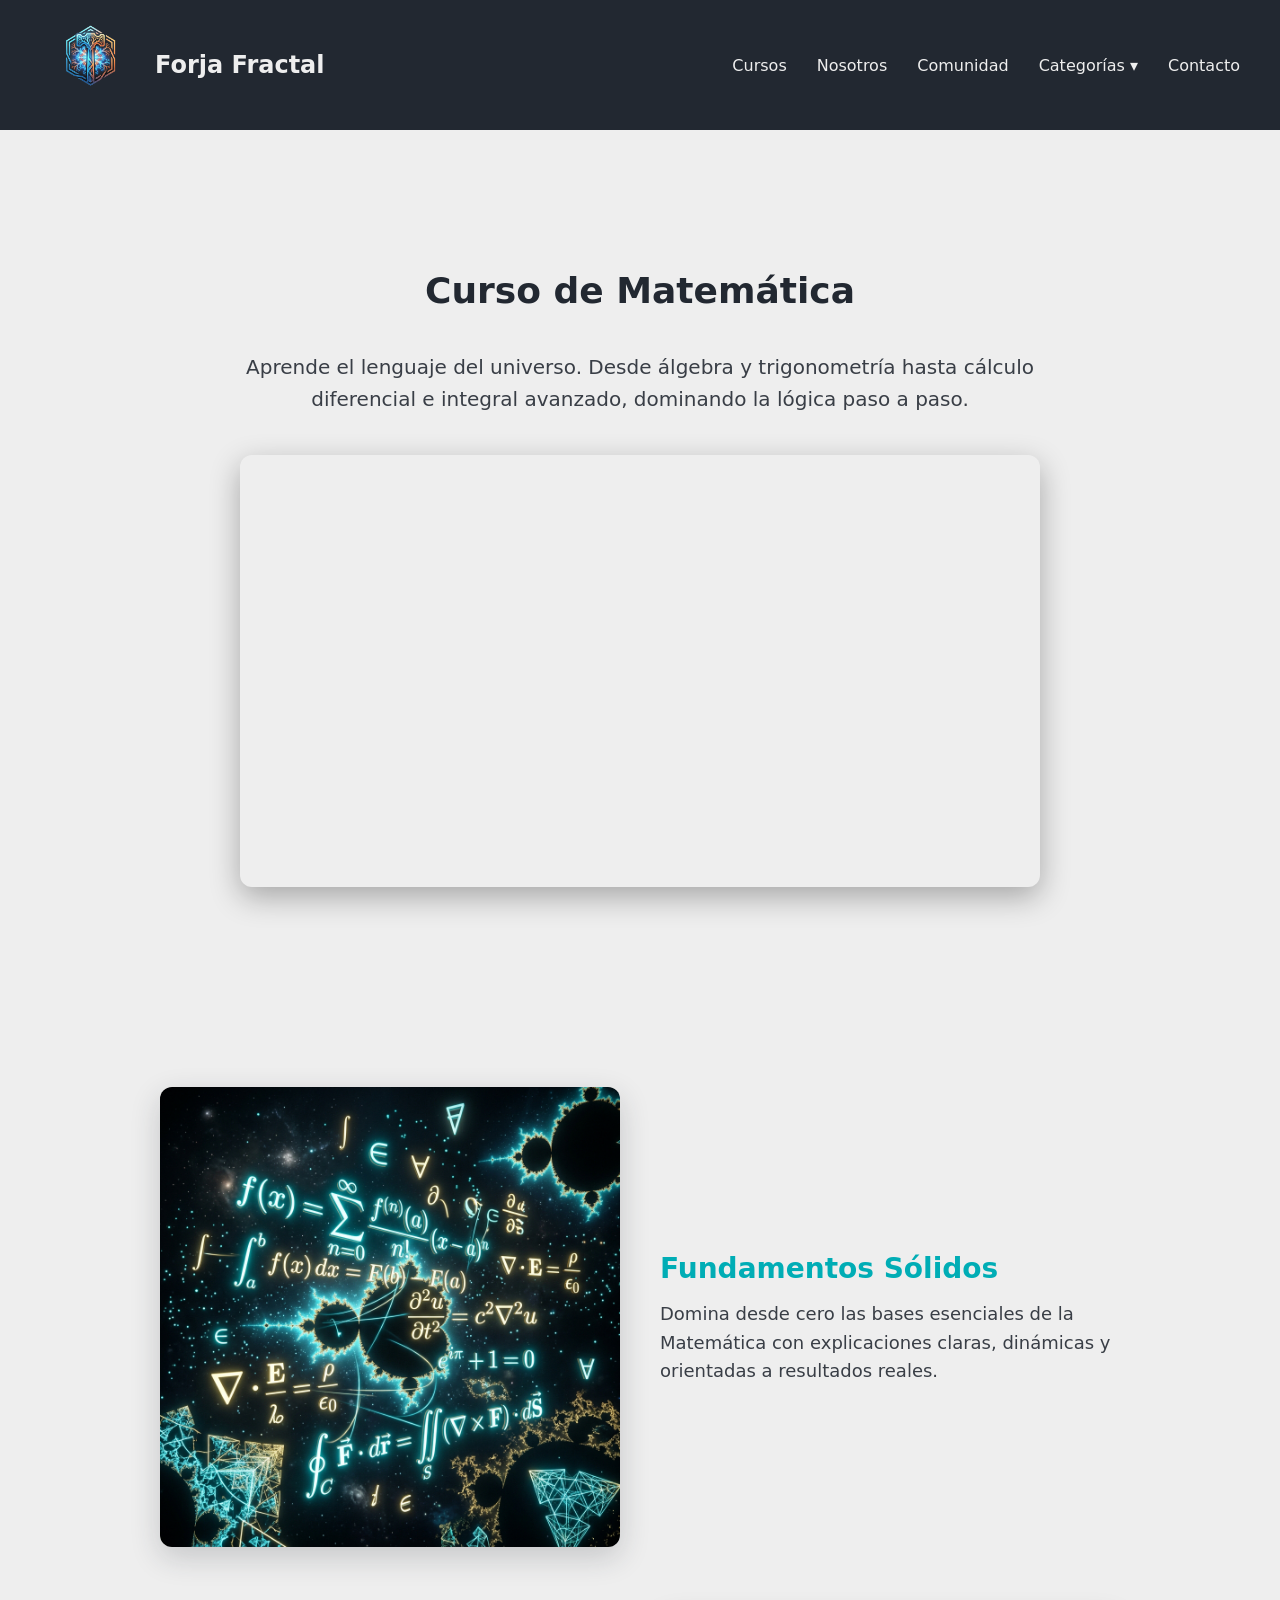
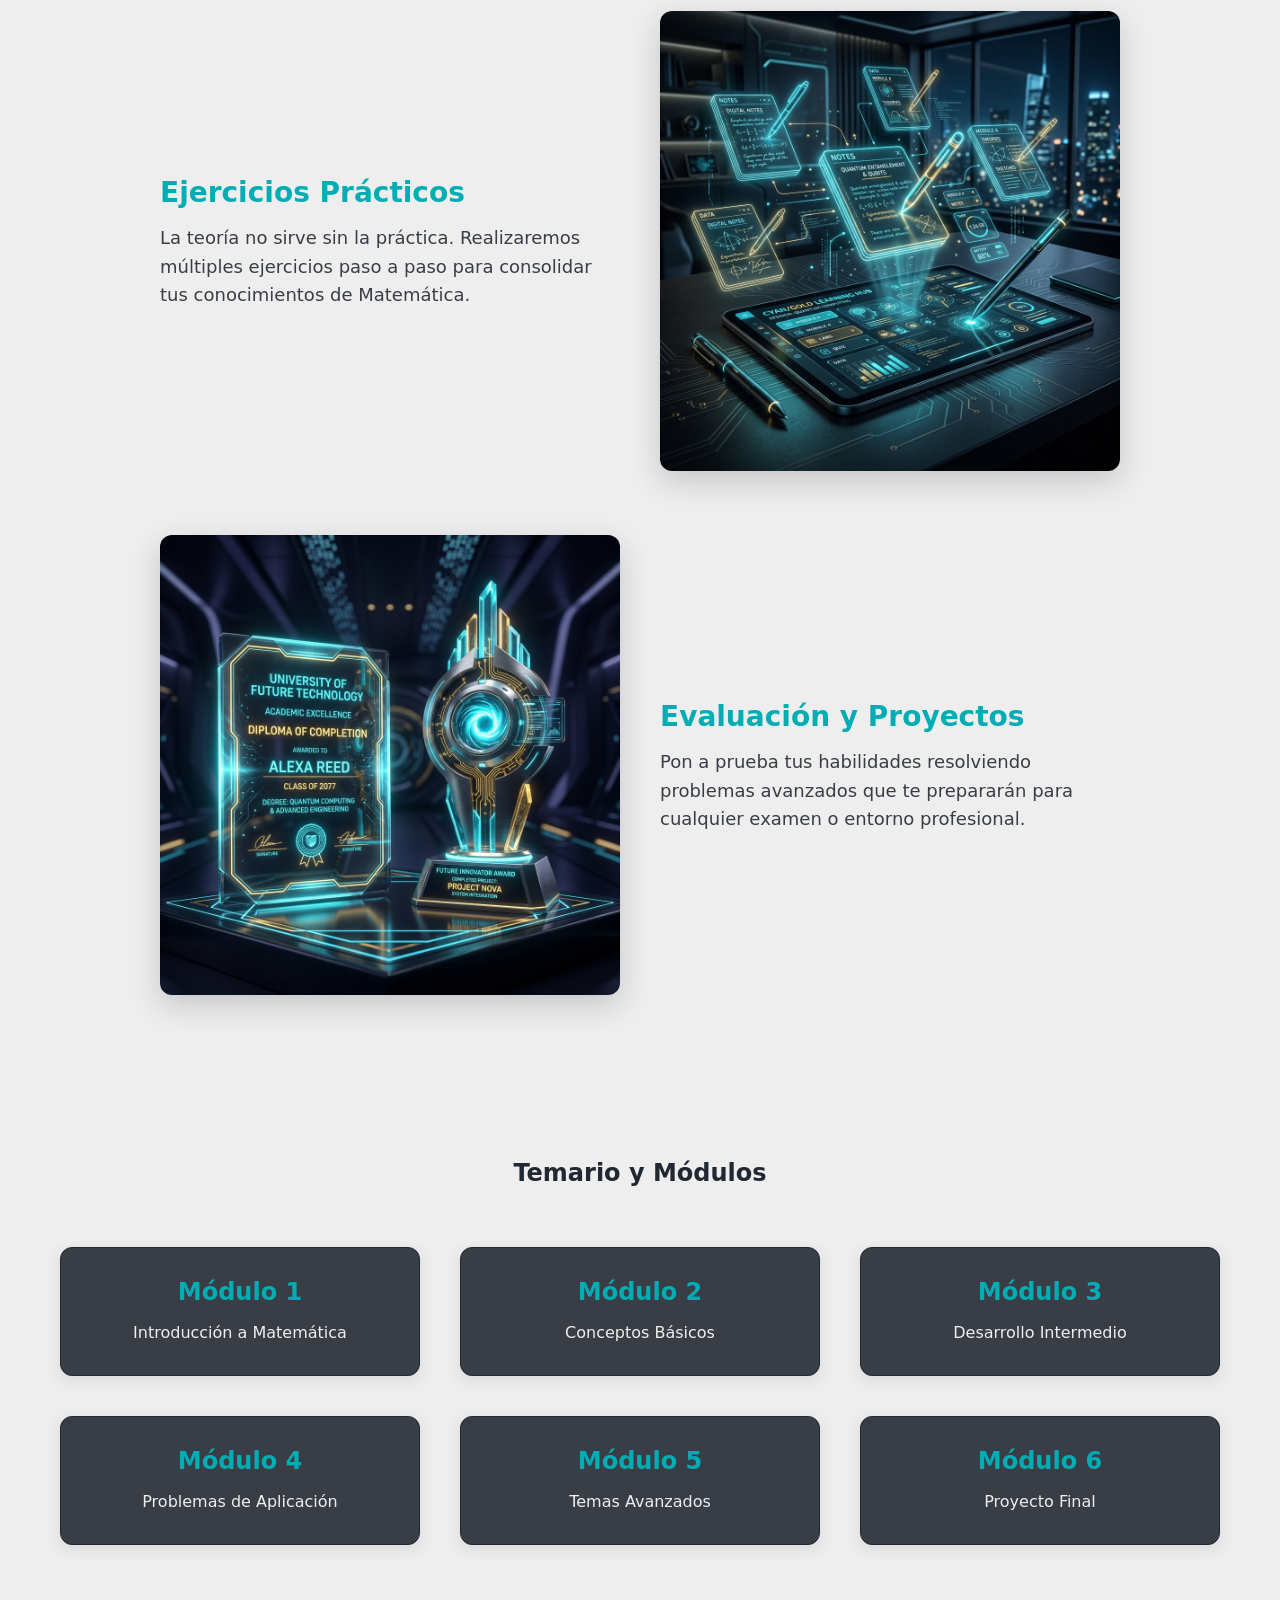
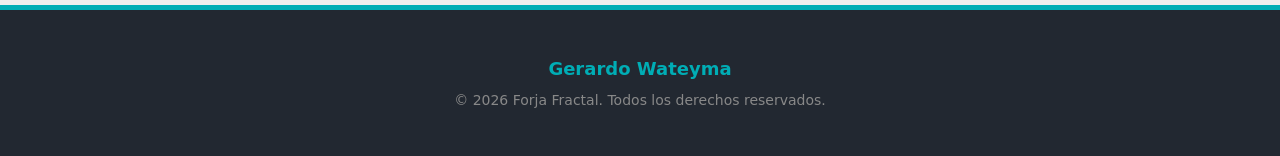
<file: matematica.html>
<!DOCTYPE html>
<html lang="es">
<head>
    <meta charset="UTF-8">
    <meta name="viewport" content="width=device-width, initial-scale=1.0">
    <link rel="stylesheet" href="style.css">
    <title>Forja Fractal - Matemática</title>
</head>
<body>
    <header>
        <a href="index.html" class="logo-container">
            <img src="./assets/images/Logo-Forja-Fractal.png" class="logo" alt="Logo">
            <h1>Forja Fractal</h1>
        </a>
        <input type="checkbox" id="menu-toggle" class="menu-toggle"><label for="menu-toggle" class="hamburger">&#9776;</label><nav>
            <a href="cursos.html">Cursos</a>
            <a href="nosotros.html">Nosotros</a>
            <a href="comunidad.html">Comunidad</a>
            <div class="dropdown">
                <a href="#">Categorías &#9662;</a>
                <ul class="sub-menu">
                    <li><a href="matematica.html">Matemática</a></li>
                    <li><a href="fisica.html">Física</a></li>
                    <li><a href="desarrollo_web.html">Desarrollo Web</a></li>
                    <li><a href="programacion.html">Programación</a></li>
                </ul>
            </div>
            <a href="index.html#contacto">Contacto</a>
        </nav>
        <a href="#" class="btn">Menu</a>
    </header>

    <section class="sec0 sobre-nosotros">
        <div class="beneficios contenido-sobre-nosotros">
            <h2 class="titulo-seccion">Curso de Matemática</h2>
            <p>Aprende el lenguaje del universo. Desde álgebra y trigonometría hasta cálculo diferencial e integral avanzado, dominando la lógica paso a paso.</p>
            <div class="video-container">
                <iframe src="https://www.youtube.com/embed/8mve0UoSxTo" frameborder="0" allowfullscreen></iframe>
            </div>
        </div>
    </section>

    <!-- 3 Secciones de Información (Imagen + Texto) -->
    <section class="sec2 beneficios">
        <div class="fila-beneficio">
            <div class="imagen-beneficio">
                <img src="./assets/images/math.png" alt="Fundamentos">
            </div>
            <div class="texto-beneficio">
                <h3>Fundamentos Sólidos</h3>
                <p>Domina desde cero las bases esenciales de la Matemática con explicaciones claras, dinámicas y orientadas a resultados reales.</p>
            </div>
        </div>
        <div class="fila-beneficio inverso">
            <div class="imagen-beneficio">
                <img src="./assets/images/ejercicios.png" alt="Práctica">
            </div>
            <div class="texto-beneficio">
                <h3>Ejercicios Prácticos</h3>
                <p>La teoría no sirve sin la práctica. Realizaremos múltiples ejercicios paso a paso para consolidar tus conocimientos de Matemática.</p>
            </div>
        </div>
        <div class="fila-beneficio">
            <div class="imagen-beneficio">
                <img src="./assets/images/proyectos.png" alt="Proyectos">
            </div>
            <div class="texto-beneficio">
                <h3>Evaluación y Proyectos</h3>
                <p>Pon a prueba tus habilidades resolviendo problemas avanzados que te prepararán para cualquier examen o entorno profesional.</p>
            </div>
        </div>
    </section>

    <h2 class="titulo-modulo">Temario y Módulos</h2>
    <section class="sec1">
        <div class="contenedor-modulo-1">
            <div class="modulo">
                <h3 class="titulo-modulo">Módulo 1</h3>
                <p class="descripcion-modulo">Introducción a Matemática</p>
            </div>
        </div>
        <div class="contenedor-modulo-2">
            <div class="modulo">
                <h3 class="titulo-modulo">Módulo 2</h3>
                <p class="descripcion-modulo">Conceptos Básicos</p>
            </div>
        </div>
        <div class="contenedor-modulo-3">
            <div class="modulo">
                <h3 class="titulo-modulo">Módulo 3</h3>
                <p class="descripcion-modulo">Desarrollo Intermedio</p>
            </div>
        </div>
        <div class="contenedor-modulo-4">
            <div class="modulo">
                <h3 class="titulo-modulo">Módulo 4</h3>
                <p class="descripcion-modulo">Problemas de Aplicación</p>
            </div>
        </div>
        <div class="contenedor-modulo-5">
            <div class="modulo">
                <h3 class="titulo-modulo">Módulo 5</h3>
                <p class="descripcion-modulo">Temas Avanzados</p>
            </div>
        </div>
        <div class="contenedor-modulo-6">
            <div class="modulo">
                <h3 class="titulo-modulo">Módulo 6</h3>
                <p class="descripcion-modulo">Proyecto Final</p>
            </div>
        </div>
    </section>

    <footer>
        <div class="footer-content">
            <p><strong>Gerardo Wateyma</strong></p>
            <p class="copyright">&copy; 2026 Forja Fractal. Todos los derechos reservados.</p>
        </div>
    </footer>
</body>
</html>
</file>
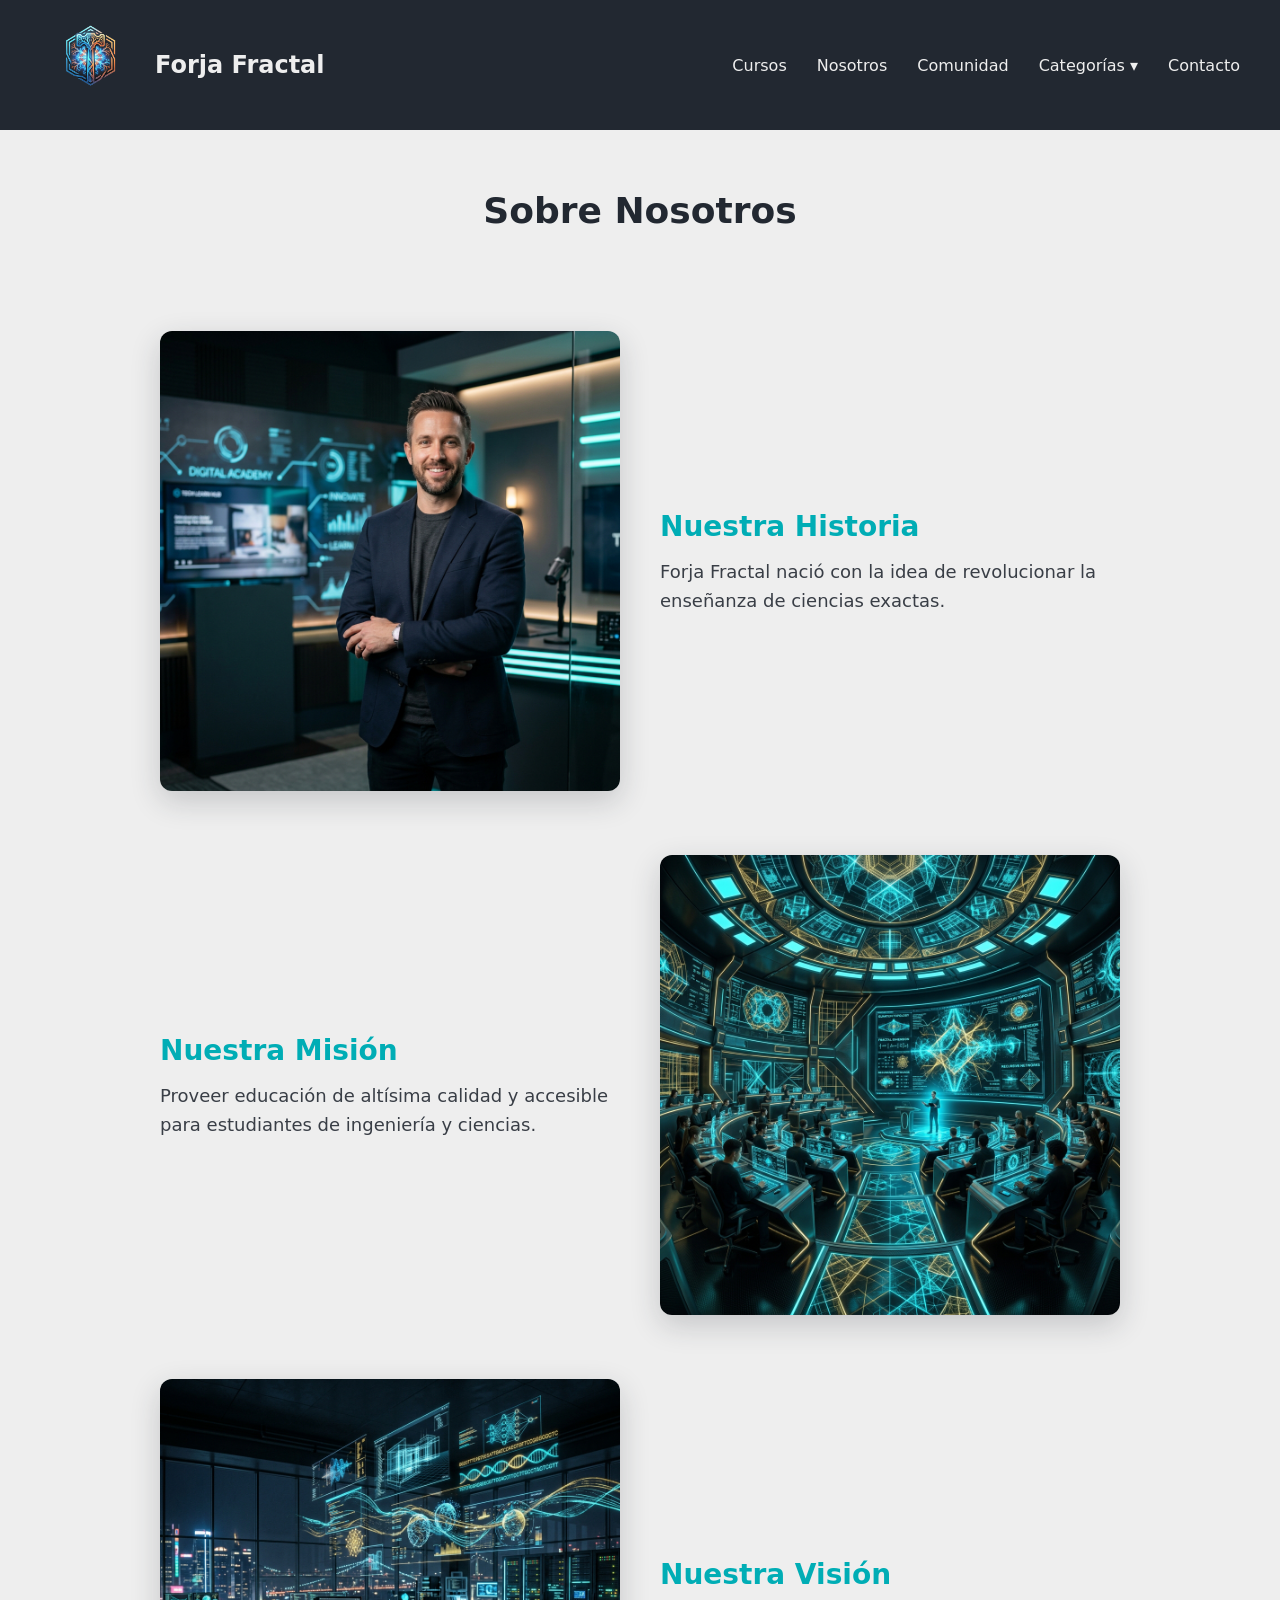
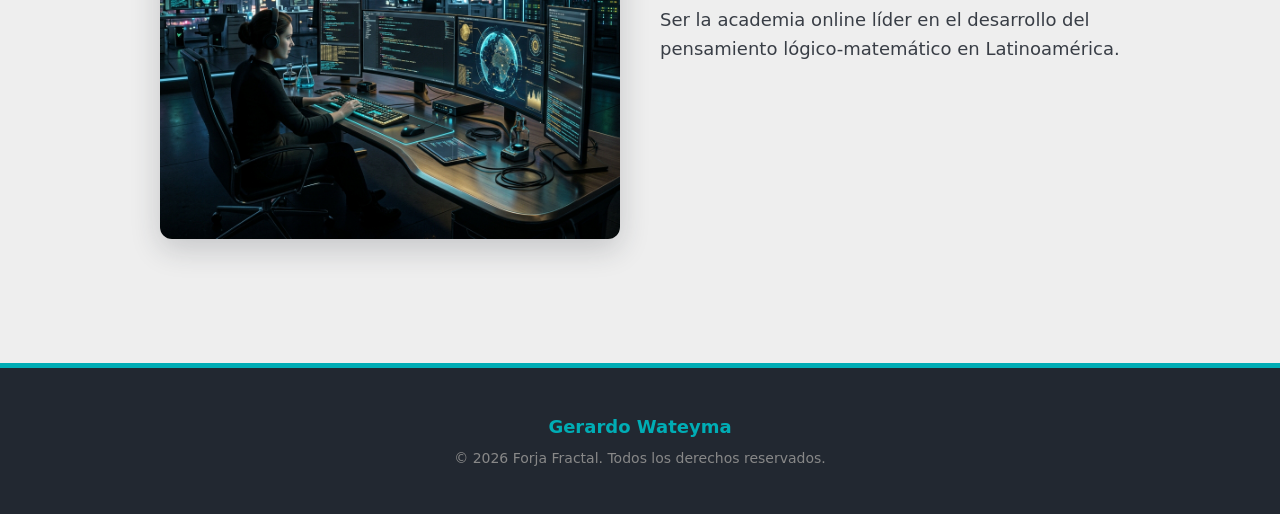
<file: nosotros.html>
<!DOCTYPE html>
<html lang="es">
<head>
    <meta charset="UTF-8">
    <meta name="viewport" content="width=device-width, initial-scale=1.0">
    <link rel="stylesheet" href="style.css">
    <title>Forja Fractal - Nosotros</title>
</head>
<body>
    <header>
        <a href="index.html" class="logo-container">
            <img src="./assets/images/Logo-Forja-Fractal.png" class="logo" alt="Logo">
            <h1>Forja Fractal</h1>
        </a>
                <input type="checkbox" id="menu-toggle" class="menu-toggle"><label for="menu-toggle" class="hamburger">&#9776;</label><nav>
            <a href="cursos.html">Cursos</a>
            <a href="nosotros.html">Nosotros</a>
            <a href="comunidad.html">Comunidad</a>
            <div class="dropdown">
                <a href="#">Categorías &#9662;</a>
                <ul class="sub-menu">
                    <li><a href="#">Matemática</a></li>
                    <li><a href="#">Física</a></li>
                    <li><a href="desarrollo_web.html">Desarrollo Web</a></li>
                    <li><a href="#">Programación</a></li>
                </ul>
            </div>
            <a href="index.html#contacto">Contacto</a>
        </nav>
        <a href="#" class="btn">Menu</a>
    </header>    <h2 class="titulo-seccion">Sobre Nosotros</h2>
    <section class="beneficios">
        <div class="fila-beneficio">
            <div class="imagen-beneficio"><img src="./assets/images/instructor.png" alt="Nuestra Historia"></div>
            <div class="texto-beneficio">
                <h3>Nuestra Historia</h3>
                <p>Forja Fractal nació con la idea de revolucionar la enseñanza de ciencias exactas.</p>
            </div>
        </div>
        <div class="fila-beneficio inverso">
            <div class="imagen-beneficio"><img src="./assets/images/image1.png" alt="Misión"></div>
            <div class="texto-beneficio">
                <h3>Nuestra Misión</h3>
                <p>Proveer educación de altísima calidad y accesible para estudiantes de ingeniería y ciencias.</p>
            </div>
        </div>
        <div class="fila-beneficio">
            <div class="imagen-beneficio"><img src="./assets/images/image2.png" alt="Visión"></div>
            <div class="texto-beneficio">
                <h3>Nuestra Visión</h3>
                <p>Ser la academia online líder en el desarrollo del pensamiento lógico-matemático en Latinoamérica.</p>
            </div>
        </div>
    </section>    <!-- FOOTER -->
    <footer>
        <div class="footer-content">
            <p><strong>Gerardo Wateyma</strong></p>
            <p class="copyright">&copy; 2026 Forja Fractal. Todos los derechos reservados.</p>
        </div>
    </footer>
</body>
</html>
</file>
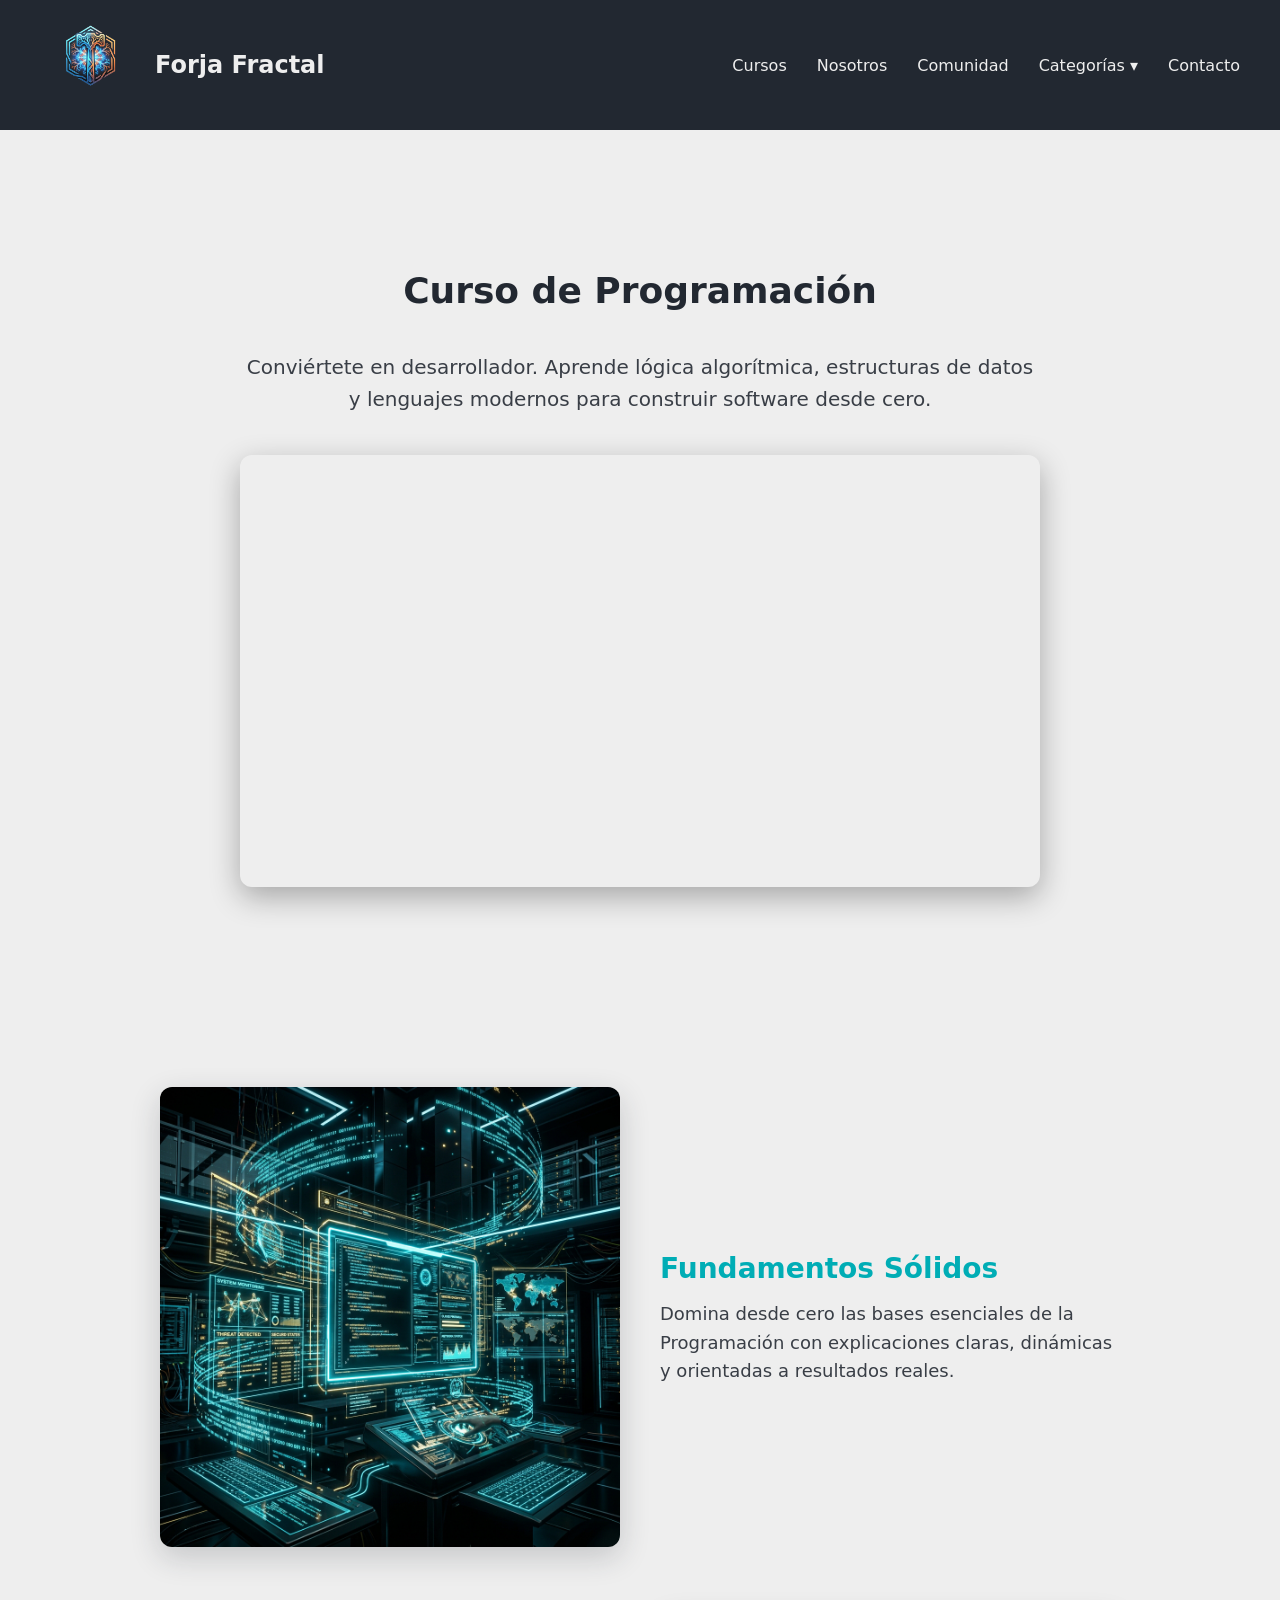
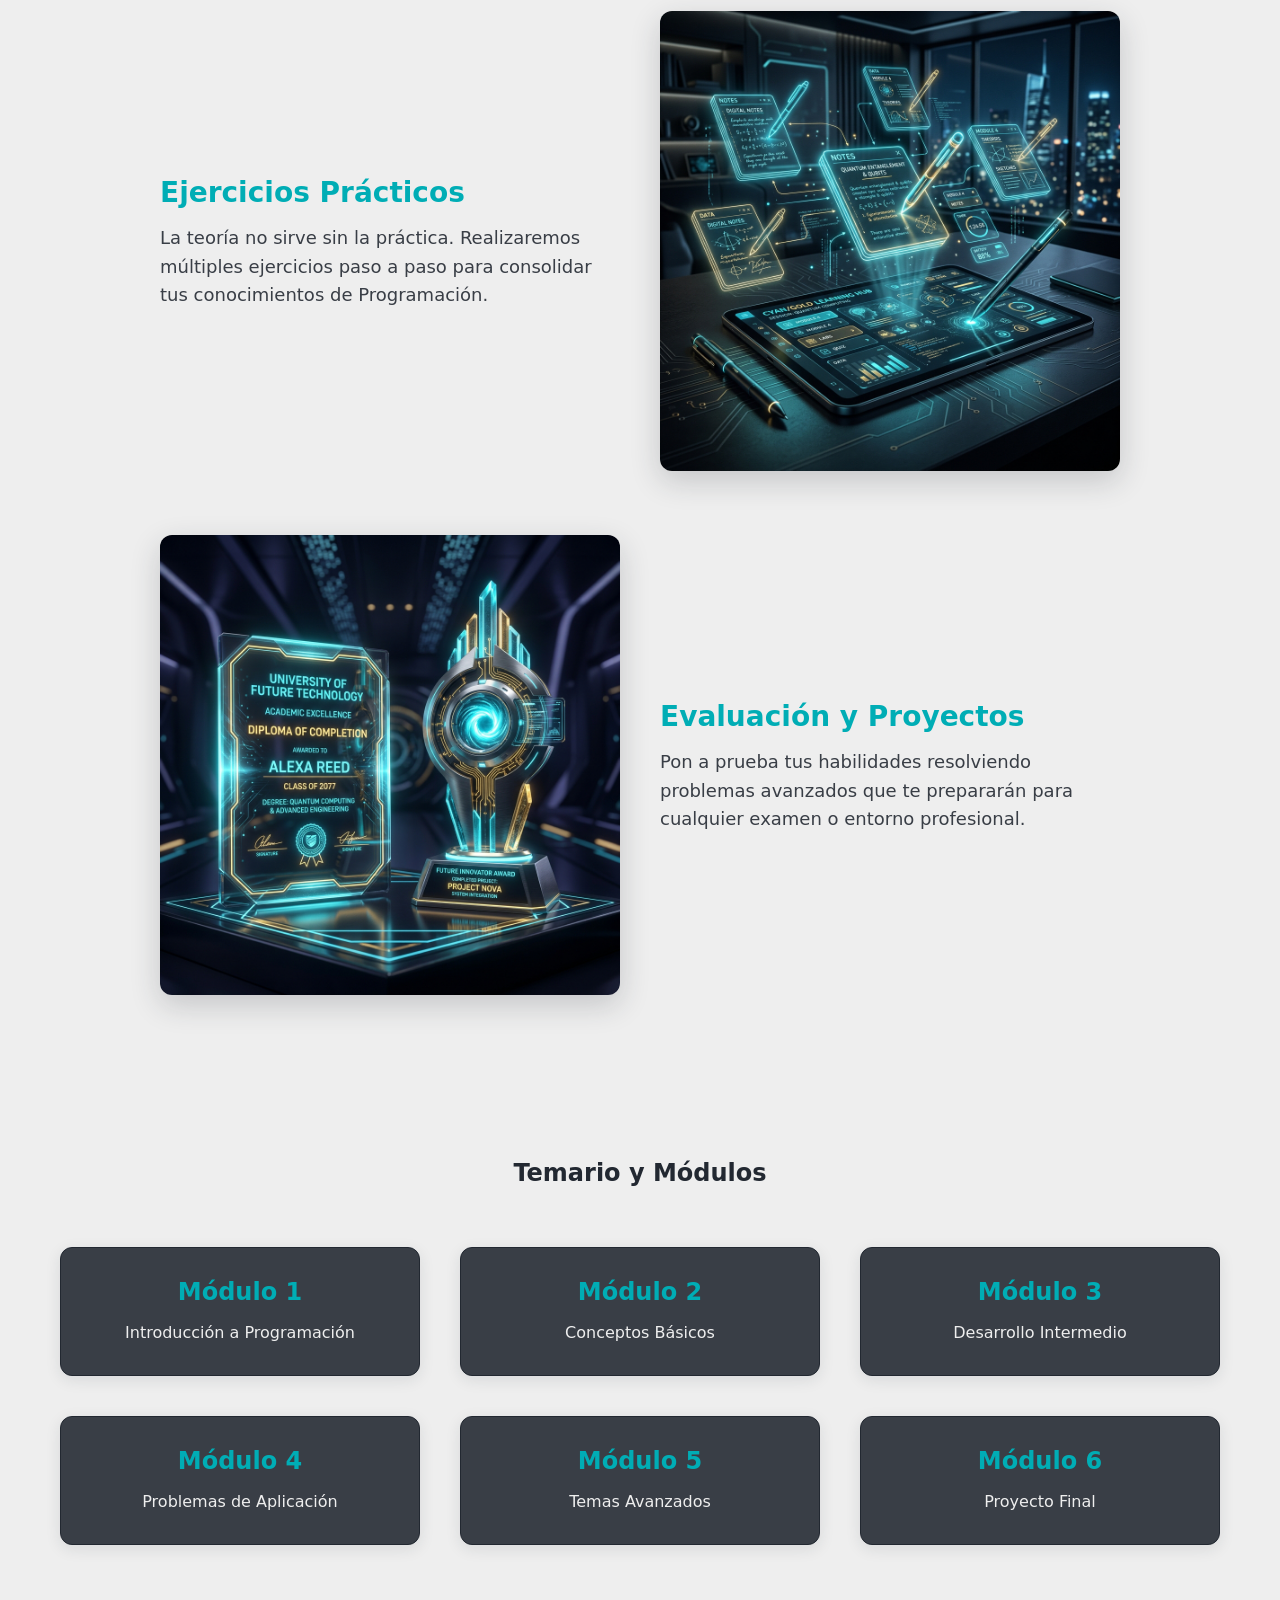
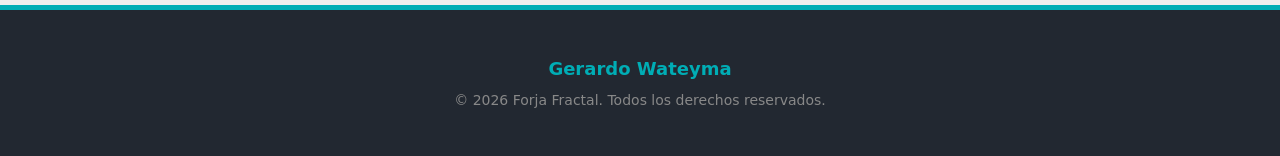
<file: programacion.html>
<!DOCTYPE html>
<html lang="es">
<head>
    <meta charset="UTF-8">
    <meta name="viewport" content="width=device-width, initial-scale=1.0">
    <link rel="stylesheet" href="style.css">
    <title>Forja Fractal - Programación</title>
</head>
<body>
    <header>
        <a href="index.html" class="logo-container">
            <img src="./assets/images/Logo-Forja-Fractal.png" class="logo" alt="Logo">
            <h1>Forja Fractal</h1>
        </a>
        <input type="checkbox" id="menu-toggle" class="menu-toggle"><label for="menu-toggle" class="hamburger">&#9776;</label><nav>
            <a href="cursos.html">Cursos</a>
            <a href="nosotros.html">Nosotros</a>
            <a href="comunidad.html">Comunidad</a>
            <div class="dropdown">
                <a href="#">Categorías &#9662;</a>
                <ul class="sub-menu">
                    <li><a href="matematica.html">Matemática</a></li>
                    <li><a href="fisica.html">Física</a></li>
                    <li><a href="desarrollo_web.html">Desarrollo Web</a></li>
                    <li><a href="programacion.html">Programación</a></li>
                </ul>
            </div>
            <a href="index.html#contacto">Contacto</a>
        </nav>
        <a href="#" class="btn">Menu</a>
    </header>

    <section class="sec0 sobre-nosotros">
        <div class="beneficios contenido-sobre-nosotros">
            <h2 class="titulo-seccion">Curso de Programación</h2>
            <p>Conviértete en desarrollador. Aprende lógica algorítmica, estructuras de datos y lenguajes modernos para construir software desde cero.</p>
            <div class="video-container">
                <iframe src="https://www.youtube.com/embed/VxrIZGQfxmE" frameborder="0" allowfullscreen></iframe>
            </div>
        </div>
    </section>

    <!-- 3 Secciones de Información (Imagen + Texto) -->
    <section class="sec2 beneficios">
        <div class="fila-beneficio">
            <div class="imagen-beneficio">
                <img src="./assets/images/programming.png" alt="Fundamentos">
            </div>
            <div class="texto-beneficio">
                <h3>Fundamentos Sólidos</h3>
                <p>Domina desde cero las bases esenciales de la Programación con explicaciones claras, dinámicas y orientadas a resultados reales.</p>
            </div>
        </div>
        <div class="fila-beneficio inverso">
            <div class="imagen-beneficio">
                <img src="./assets/images/ejercicios.png" alt="Práctica">
            </div>
            <div class="texto-beneficio">
                <h3>Ejercicios Prácticos</h3>
                <p>La teoría no sirve sin la práctica. Realizaremos múltiples ejercicios paso a paso para consolidar tus conocimientos de Programación.</p>
            </div>
        </div>
        <div class="fila-beneficio">
            <div class="imagen-beneficio">
                <img src="./assets/images/proyectos.png" alt="Proyectos">
            </div>
            <div class="texto-beneficio">
                <h3>Evaluación y Proyectos</h3>
                <p>Pon a prueba tus habilidades resolviendo problemas avanzados que te prepararán para cualquier examen o entorno profesional.</p>
            </div>
        </div>
    </section>

    <h2 class="titulo-modulo">Temario y Módulos</h2>
    <section class="sec1">
        <div class="contenedor-modulo-1">
            <div class="modulo">
                <h3 class="titulo-modulo">Módulo 1</h3>
                <p class="descripcion-modulo">Introducción a Programación</p>
            </div>
        </div>
        <div class="contenedor-modulo-2">
            <div class="modulo">
                <h3 class="titulo-modulo">Módulo 2</h3>
                <p class="descripcion-modulo">Conceptos Básicos</p>
            </div>
        </div>
        <div class="contenedor-modulo-3">
            <div class="modulo">
                <h3 class="titulo-modulo">Módulo 3</h3>
                <p class="descripcion-modulo">Desarrollo Intermedio</p>
            </div>
        </div>
        <div class="contenedor-modulo-4">
            <div class="modulo">
                <h3 class="titulo-modulo">Módulo 4</h3>
                <p class="descripcion-modulo">Problemas de Aplicación</p>
            </div>
        </div>
        <div class="contenedor-modulo-5">
            <div class="modulo">
                <h3 class="titulo-modulo">Módulo 5</h3>
                <p class="descripcion-modulo">Temas Avanzados</p>
            </div>
        </div>
        <div class="contenedor-modulo-6">
            <div class="modulo">
                <h3 class="titulo-modulo">Módulo 6</h3>
                <p class="descripcion-modulo">Proyecto Final</p>
            </div>
        </div>
    </section>

    <footer>
        <div class="footer-content">
            <p><strong>Gerardo Wateyma</strong></p>
            <p class="copyright">&copy; 2026 Forja Fractal. Todos los derechos reservados.</p>
        </div>
    </footer>
</body>
</html>
</file>
<file: style.css>
* { box-sizing: border-box; }
a { text-decoration: none; color: #00ADB5; }
body {
    margin: 0; padding: 0;
    font-family: system-ui, -apple-system, BlinkMacSystemFont, 'Segoe UI', Roboto, Oxygen, Ubuntu, Cantarell, 'Open Sans', 'Helvetica Neue', sans-serif;
    background-color: #EEEEEE;
    color: #222831;
}

/* ====== HEADER ====== */
header {
    display: flex; justify-content: space-between; align-items: center;
    padding: 15px 40px;
    background-color: #222831;
}
header a { color: #EEEEEE; }
.logo-container { display: flex; align-items: center; gap: 15px; }
.logo-container h1 { font-size: 24px; margin: 0; }
nav { display: flex; align-items: center; gap: 30px; }
nav a { font-size: 16px; }

.dropdown { position: relative; }
.sub-menu {
    top: 100%; position: absolute; left: 0;
    background-color: #393E46; border: 1px solid #222831;
    padding: 10px 0; margin: 0; display: none; list-style: none; z-index: 10;
    min-width: 150px;
}
.sub-menu li { padding: 10px 20px; }
.sub-menu a { color: #EEEEEE; display: block; }
img.logo { max-height: 100px; width: auto; object-fit: contain; }
.dropdown:hover .sub-menu { display: block; }

/* El boton de menu (solo visible en moviles si se implementa JS, pero por ahora lo ocultamos en desktop) */
header .btn { color: #00ADB5; font-weight: bold; display: none; }

/* ====== CARRUSEL ====== */
.slider { position: relative; width: 100%; height: 500px; overflow: hidden; }
input[type="radio"] { display: none; }
.slides-container { width: 100%; height: 100%; position: relative; }
.slide { display: none; position: absolute; top: 0; left: 0; width: 100%; height: 100%; }
.slide img { width: 100%; height: 100%; object-fit: cover; }
.prev, .next {
    display: none; cursor: pointer; position: absolute; top: 50%; transform: translateY(-50%);
    padding: 16px; color: #EEEEEE; font-weight: bold; font-size: 24px;
    background-color: rgba(34, 40, 49, 0.4); text-decoration: none; user-select: none; z-index: 10;
}
.next { right: 0; }
.dots { position: absolute; bottom: 20px; width: 100%; text-align: center; z-index: 10; }
.dot {
    cursor: pointer; height: 12px; width: 12px; margin: 0 4px;
    background-color: rgba(238, 238, 238, 0.4); border-radius: 50%; display: inline-block;
}
.dot:hover { background-color: #00ADB5; }
#s1:checked~.slides-container .slide-1, #s2:checked~.slides-container .slide-2, #s3:checked~.slides-container .slide-3 { display: block; }
#s1:checked~.nav-1, #s2:checked~.nav-2, #s3:checked~.nav-3 { display: block; }
#s1:checked~.dots .dot-1, #s2:checked~.dots .dot-2, #s3:checked~.dots .dot-3 { background-color: #00ADB5; }

/* ====== TITULOS GENERALES ====== */
.titulo-seccion { text-align: center; font-size: 36px; margin: 60px 0 40px; color: #222831; }

/* ====== MÓDULOS ====== */
.titulo-modulo { text-align: center; color: #222831; margin-top: 40px;}
.sec1 { display: grid; grid-template-columns: repeat(3, 1fr); gap: 40px; max-width: 1200px; margin: 60px auto; padding: 0 20px; }
.modulo {
    background-color: #393E46; padding: 30px; border-radius: 12px;
    box-shadow: 0 4px 15px rgba(34,40,49,0.1); text-align: center; border: 1px solid #222831;
}
.modulo .titulo-modulo { color: #00ADB5; font-size: 24px; margin-top: 0; margin-bottom: 15px; }
.modulo .descripcion-modulo { color: #EEEEEE; line-height: 1.5; margin: 0; }

/* ====== BENEFICIOS ====== */
.beneficios { max-width: 1000px; margin: 0 auto; padding: 60px 20px; }
.fila-beneficio { display: flex; align-items: center; gap: 40px; margin-bottom: 60px; }
.fila-beneficio.inverso { flex-direction: row-reverse; }
.imagen-beneficio, .texto-beneficio { flex: 1; }
.imagen-beneficio img { width: 100%; border-radius: 12px; box-shadow: 0 10px 30px rgba(34,40,49,0.2); object-fit: cover; }
.texto-beneficio h3 { font-size: 28px; color: #00ADB5; margin-bottom: 15px; margin-top: 0; }
.texto-beneficio p { font-size: 18px; color: #393E46; line-height: 1.6; margin: 0; }

/* ====== INSTRUCTOR ====== */
.instructor { background-color: #222831; padding: 100px 20px; margin-top: 60px; }
.contenedor-instructor { max-width: 1000px; margin: 0 auto; display: flex; align-items: center; gap: 60px; }
.foto-instructor { flex: 1; }
.foto-instructor img { width: 100%; border-radius: 50%; box-shadow: 0 15px 35px rgba(0,0,0,0.3); aspect-ratio: 1/1; object-fit: cover; }
.info-instructor { flex: 1.5; }
.info-instructor h2 { font-size: 36px; color: #EEEEEE; margin-bottom: 10px; margin-top: 0; }
.info-instructor h3 { font-size: 22px; color: #00ADB5; margin-bottom: 20px; margin-top: 0; }
.info-instructor p { font-size: 18px; color: #EEEEEE; line-height: 1.6; margin-bottom: 20px; }
.logros { list-style: none; padding: 0; margin: 0; }
.logros li { font-size: 18px; color: #00ADB5; margin-bottom: 10px; font-weight: bold; }

/* ====== TESTIMONIOS ====== */
.testimonios { max-width: 1200px; margin: 80px auto 40px; padding: 0 20px; }
.grid-testimonios { display: grid; grid-template-columns: repeat(3, 1fr); gap: 30px; }
.tarjeta-testimonio {
    background-color: #393E46; padding: 40px 30px; border-radius: 12px;
    box-shadow: 0 5px 20px rgba(34,40,49,0.1); text-align: center; border: 1px solid #222831;
}
.estrellas { font-size: 24px; margin-bottom: 20px; }
.tarjeta-testimonio p { font-style: normal; color: #FFFFFF; font-size: 16px; line-height: 1.6; margin-bottom: 20px; margin-top: 0;}
.tarjeta-testimonio h4 { color: #00ADB5; font-size: 18px; margin: 0; }


/* ====== RESPONSIVE (MÓVILES Y TABLETS) ====== */
@media (max-width: 900px) {
    /* Header */
    header { flex-direction: column; gap: 20px; padding: 20px; }
    nav { flex-wrap: wrap; justify-content: center; gap: 15px; }

    /* Módulos y Testimonios */
    .sec1, .grid-testimonios { grid-template-columns: repeat(2, 1fr); }
    
    /* Beneficios e Instructor */
    .fila-beneficio, .fila-beneficio.inverso, .contenedor-instructor { 
        flex-direction: column; text-align: center; gap: 30px;
    }
}

@media (max-width: 600px) {
    .titulo-seccion { font-size: 28px; }
    .slider { height: 300px; }

    /* Todo a 1 columna */
    .sec1, .grid-testimonios { grid-template-columns: 1fr; }
    .foto-instructor img { width: 80%; }
}

/* ====== FORMULARIO DE CONTACTO ====== */
.contacto { max-width: 600px; margin: 80px auto 100px; padding: 40px 20px; background-color: #393E46; border-radius: 12px; box-shadow: 0 5px 20px rgba(34,40,49,0.1); border: 1px solid #222831; }
.contacto .titulo-seccion { color: #EEEEEE; margin-top: 0; }
.formulario-contacto { display: flex; flex-direction: column; gap: 20px; }
.campo { display: flex; flex-direction: column; gap: 8px; text-align: left; }
.campo label { color: #00ADB5; font-weight: bold; }
.campo input, .campo textarea { width: 100%; padding: 12px; border-radius: 6px; border: 1px solid #222831; background-color: #EEEEEE; color: #222831; font-family: inherit; font-size: 16px; }
.btn-enviar { padding: 15px; background-color: #00ADB5; color: #EEEEEE; font-weight: bold; font-size: 18px; border: none; border-radius: 6px; cursor: pointer; transition: background-color 0.3s; }
.btn-enviar:hover { background-color: #008f95; }

/* ====== FOOTER ====== */
footer { background-color: #222831; color: #EEEEEE; padding: 40px 20px; text-align: center; border-top: 5px solid #00ADB5; }
.footer-content p { line-height: 1.6; margin: 5px 0; }
.footer-content strong { color: #00ADB5; font-size: 18px; }
.copyright { margin-top: 20px; font-size: 14px; color: #888; }

/* ====== SOBRE NOSOTROS (Añadido sin estilos en línea) ====== */
.sec0.sobre-nosotros { padding: 80px 20px; }
.contenido-sobre-nosotros { padding-top: 0; }
.contenido-sobre-nosotros p {
    font-size: 20px; color: #393E46; max-width: 800px;
    margin: 0 auto; text-align: center; line-height: 1.6;
}

/* ====== VIDEO INSTRUCTOR (Sin estilos en línea) ====== */
.video-instructor {
    border-radius: 12px;
    box-shadow: 0 15px 35px rgba(0,0,0,0.3);
}


/* ====== VIDEOS RESPONSIVOS ====== */
.video-container {
    position: relative;
    width: 100%;
    max-width: 800px;
    margin: 40px auto 0 auto;
    padding-bottom: 45%; /* 16:9 ratio adapted for max-width */
    height: 0;
}
.video-container iframe {
    position: absolute;
    top: 0;
    left: 0;
    width: 100%;
    height: 100%;
    border-radius: 12px;
    box-shadow: 0 10px 30px rgba(0,0,0,0.3);
}
/* ====== HAMBURGER MENU HACK ====== */
.menu-toggle, .hamburger {
    display: none;
}

/* ====== RESPONSIVE DESIGN (MÓVILES Y TABLETS) ====== */
@media (max-width: 768px) {
    /* Header y Navegación */
    header {
        flex-direction: row;
        flex-wrap: wrap;
        padding: 15px 20px;
        justify-content: space-between;
        align-items: center;
    }
    
    .logo-container {
        flex: 1;
    }
    
    /* Hamburger Icon */
    .hamburger {
        display: block;
        font-size: 32px;
        color: #EEEEEE;
        cursor: pointer;
        user-select: none;
        padding: 5px 10px;
    }
    
    /* Esconder el nav por defecto */
    nav {
        display: none;
        width: 100%;
        margin-top: 15px;
        background-color: #393E46;
        border-radius: 8px;
        padding: 15px 0;
        text-align: center;
    }
    
    /* Mostrar nav cuando el checkbox está seleccionado */
    .menu-toggle:checked ~ nav {
        display: flex;
        flex-direction: column;
        animation: fadeIn 0.3s ease-in-out;
    }
    
    @keyframes fadeIn {
        from { opacity: 0; transform: translateY(-10px); }
        to { opacity: 1; transform: translateY(0); }
    }
    
    .nav-links {
        flex-direction: column;
        gap: 15px;
        width: 100%;
    }
    
    .nav-links li {
        width: 100%;
    }
    
    .nav-links a {
        display: block;
        padding: 10px;
        font-size: 18px;
    }
    
    .dropdown .sub-menu {
        position: static;
        width: 100%;
        box-shadow: none;
        background-color: transparent;
        display: none;
        margin-top: 10px;
        padding-top: 10px;
        border-top: 1px solid #4a505c;
    }
    
    .dropdown:hover .sub-menu, .dropdown:active .sub-menu {
        display: flex;
        flex-direction: column;
        gap: 10px;
    }
    
    /* Ocultar botón extra */
    header > .btn {
        display: none; 
    }

    /* Secciones Generales */
    .sec1, .grid-testimonios {
        grid-template-columns: 1fr;
    }
    
    .fila-beneficio, .fila-beneficio.inverso, .contenedor-instructor {
        flex-direction: column;
        text-align: center;
        gap: 30px;
    }
    
    .imagen-beneficio, .texto-beneficio, .foto-instructor, .info-instructor {
        max-width: 100%;
        width: 100%;
    }
    
    .imagen-beneficio img {
        margin: 0 auto;
    }
    
    .contacto {
        margin: 40px 20px;
    }
    
    .titulo-seccion {
        font-size: 28px;
    }
    
    .proximamente-container h1 {
        font-size: 32px;
    }
}
</file>
